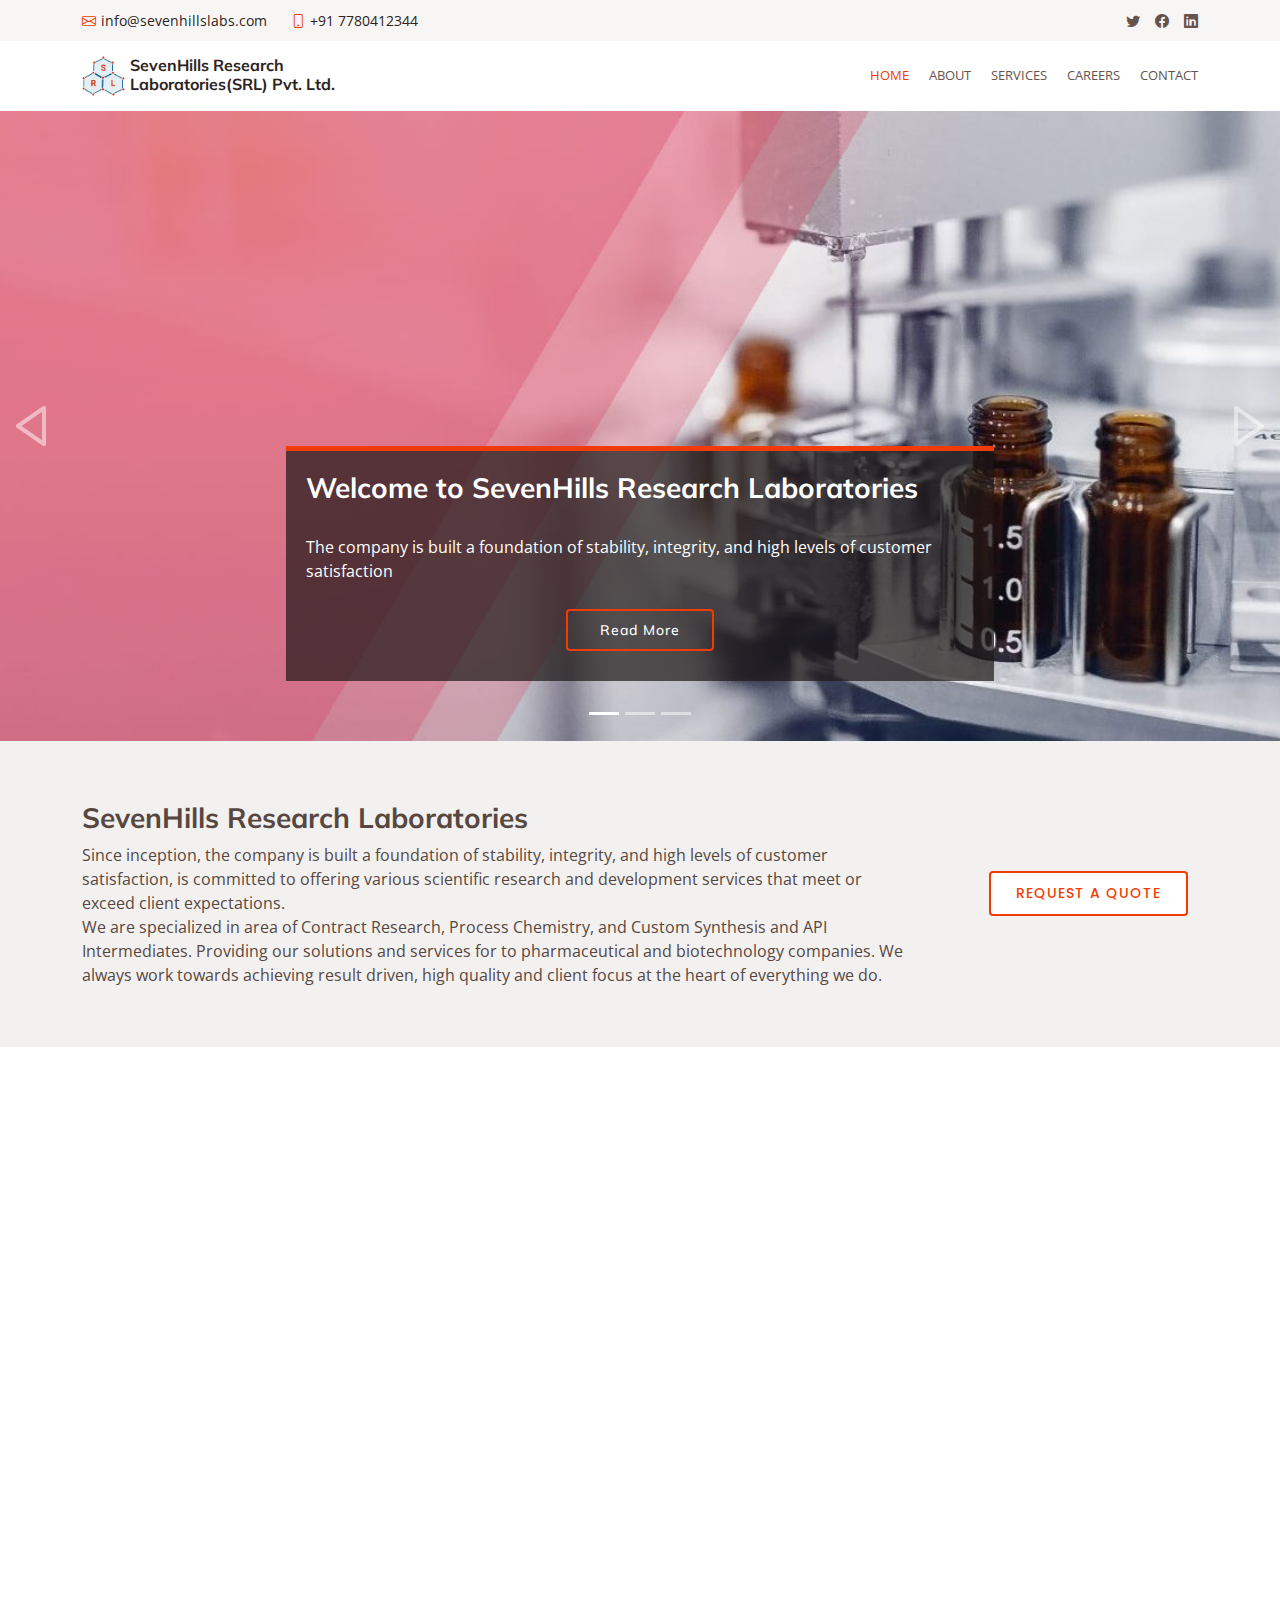
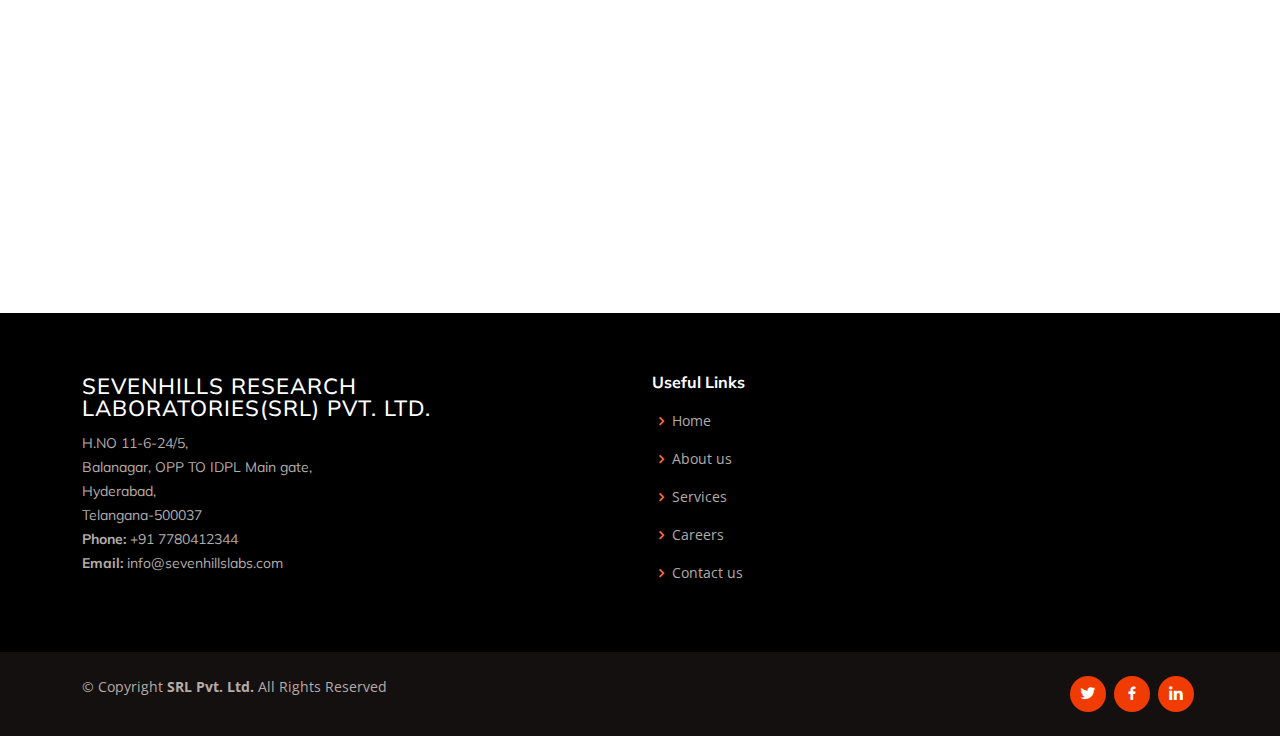
<file: index.html>
<!DOCTYPE html>
<html lang="en">

<head>
  <meta charset="utf-8">
  <meta content="width=device-width, initial-scale=1.0" name="viewport">

  <title>SevenHills Research Laboratories</title>
  <meta content="" name="description">
  <meta content="" name="keywords">

  <!-- Favicons -->
  <link href="assets/img/favicon.png" rel="icon">
  <link href="assets/img/apple-touch-icon.png" rel="apple-touch-icon">

  <!-- Google Fonts -->
  <link href="https://fonts.googleapis.com/css?family=Open+Sans:300,300i,400,400i,600,600i,700,700i|Muli:300,300i,400,400i,500,500i,600,600i,700,700i|Poppins:300,300i,400,400i,500,500i,600,600i,700,700i"
    rel="stylesheet">

  <!-- Vendor CSS Files -->
  <link href="assets/vendor/animate.css/animate.min.css" rel="stylesheet">
  <link href="assets/vendor/aos/aos.css" rel="stylesheet">
  <link href="assets/vendor/bootstrap/css/bootstrap.min.css" rel="stylesheet">
  <link href="assets/vendor/bootstrap-icons/bootstrap-icons.css" rel="stylesheet">
  <link href="assets/vendor/boxicons/css/boxicons.min.css" rel="stylesheet">
  <link href="assets/vendor/glightbox/css/glightbox.min.css" rel="stylesheet">
  <link href="assets/vendor/swiper/swiper-bundle.min.css" rel="stylesheet">

  <!-- Template Main CSS File -->
  <link href="assets/css/style.css" rel="stylesheet">

  <!-- =======================================================
  * Template Name: SRL - v4.10.0
  * Template URL: https://bootstrapmade.com/flattern-multipurpose-bootstrap-template/
  * Author: BootstrapMade.com
  * License: https://bootstrapmade.com/license/
  ======================================================== -->
</head>

<body>

  <!-- ======= Top Bar ======= -->
  <section id="topbar" class="d-flex align-items-center">
    <div class="container d-flex justify-content-center justify-content-md-between">
      <div class="contact-info d-flex align-items-center">
        <i class="bi bi-envelope d-flex align-items-center">
          <a href="mailto:info@sevenhillslabs.com">info@sevenhillslabs.com</a>
        </i>
        <i class="bi bi-phone d-flex align-items-center ms-4">
          <span>+91 7780412344</span>
        </i>
      </div>
      <div class="social-links d-none d-md-flex align-items-center">
        <a href="#" class="twitter">
          <i class="bi bi-twitter"></i>
        </a>
        <a href="#" class="facebook">
          <i class="bi bi-facebook"></i>
        </a>
        <a href="#" class="linkedin">
          <i class="bi bi-linkedin"></i>
          </i>
        </a>
      </div>
    </div>
  </section>

  <!-- ======= Header ======= -->
  <header id="header" class="d-flex align-items-center">
    <div class="container d-flex justify-content-between">

      <div class="logo">
        <!-- <h1 class="text-light">
          <a href="index.html">SevenHills
          </a>
        </h1> -->
        <!-- Uncomment below if you prefer to use an image logo -->
        <h5>
          <a href="index.html">
            <img src="assets/img/srl.png" alt="" class="img-fluid" /> SevenHills Research Laboratories(SRL) Pvt. Ltd.
          </a>
        </h5>
      </div>

      <nav id="navbar" class="navbar">
        <ul>
          <li>
            <a class="active" href="index.html">Home</a>
          </li>
          <li>
            <a href="about.html">About</a>
          </li>
          <li>
            <a href="services.html">Services</a>
          </li>
          <li>
            <a href="careers.html">Careers</a>
          </li>
          <li>
            <a href="contact.html">Contact</a>
          </li>
        </ul>
        <i class="bi bi-list mobile-nav-toggle"></i>
      </nav>
      <!-- .navbar -->

    </div>
  </header>
  <!-- End Header -->

  <!-- ======= Hero Section ======= -->
  <section id="hero">
    <div id="heroCarousel" data-bs-interval="5000" class="carousel slide carousel-fade" data-bs-ride="carousel">

      <div class="carousel-inner" role="listbox">

        <!-- Slide 1 -->
        <div class="carousel-item active" style="background-image: url(assets/img/slide/slide-1.jpg);">
          <div class="carousel-container">
            <div class="carousel-content animate__animated animate__fadeInUp">
              <h2>Welcome to
                <span>SevenHills Research Laboratories</span>
              </h2>
              <p>The company is built a foundation of stability, integrity, and high levels of customer satisfaction</p>
              <div class="text-center">
                <a href="about.html" class="btn-get-started">Read More</a>
              </div>
            </div>
          </div>
        </div>

        <!-- Slide 2 -->
        <div class="carousel-item" style="background-image: url(assets/img/slide/slide-2.jpg);">
          <div class="carousel-container">
            <div class="carousel-content animate__animated animate__fadeInUp">
              <h2>Our specialization</h2>
              <p>We are specialized in area of Contract Research, Process Chemistry, Custom Synthesis</p>
              <div class="text-center">
                <a href="services.html" class="btn-get-started">Read More</a>
              </div>
            </div>
          </div>
        </div>

        <!-- Slide 3 -->
        <div class="carousel-item" style="background-image: url(assets/img/slide/slide-3.jpg);">
          <div class="carousel-container">
            <div class="carousel-content animate__animated animate__fadeInUp">
              <h2>A Global Leader</h2>
              <p>We are global leaders in Specialty Chemicals</p>
              <div class="text-center">
                <a href="contact.html" class="btn-get-started">Read More</a>
              </div>
            </div>
          </div>
        </div>

      </div>

      <a class="carousel-control-prev" href="#heroCarousel" role="button" data-bs-slide="prev">
        <span class="carousel-control-prev-icon bx bx-left-arrow" aria-hidden="true"></span>
      </a>

      <a class="carousel-control-next" href="#heroCarousel" role="button" data-bs-slide="next">
        <span class="carousel-control-next-icon bx bx-right-arrow" aria-hidden="true"></span>
      </a>

      <ol class="carousel-indicators" id="hero-carousel-indicators"></ol>

    </div>
  </section>
  <!-- End Hero -->

  <main id="main">

    <!-- ======= Cta Section ======= -->
    <section id="cta" class="cta">
      <div class="container">

        <div class="row">
          <div class="col-lg-9 text-lg-left">
            <h3>SevenHills Research Laboratories</h3>
            <p>Since inception, the company is built a foundation of stability, integrity, and high levels of customer satisfaction,
              is committed to offering various scientific research and development services that meet or exceed client expectations.</p>
            <p>We are specialized in area of Contract Research, Process Chemistry, and Custom Synthesis and API Intermediates.
              Providing our solutions and services for to pharmaceutical and biotechnology companies. We always work towards
              achieving result driven, high quality and client focus at the heart of everything we do.</p>
          </div>
          <div class="col-lg-3 cta-btn-container text-center">
            <a class="cta-btn align-middle" href="contact.html">Request a quote</a>
          </div>
        </div>

      </div>
    </section>
    <!-- End Cta Section -->

    <!-- ======= Portfolio Section ======= -->
    <section id="portfolio" class="portfolio">
      <div class="container">
        <div class="section-title" data-aos="fade-up">
          <h2>Our
            <strong>Services</strong>
          </h2>
        </div>
        <div class="row portfolio-container" data-aos="fade-up">

          <div class="col-lg-4 col-md-6 portfolio-item filter-app">
            <img src="./assets/img/services/service-img-1.jpg" class="img-fluid" style="width: 100%;" alt="">
            <div class="portfolio-info">
              <h4>Process Chemistry
              </h4>
              <p>Process Chemistry is one of our core competencies.
              </p>
              <a href="services.html#process-chemistry" class="details-link" title="More Details">
                <i class="bx bx-link"></i>
              </a>
            </div>
          </div>

          <div class="col-lg-4 col-md-6 portfolio-item filter-web">
            <img src="./assets/img/services/service-img-2.jpg" class="img-fluid" style="width: 100%;" alt="">
            <div class="portfolio-info">
              <h4>Custom Synthesis
              </h4>
              <p>We are specialized in Custom Synthesis for Small-Scale To Bulk Quantities
              </p>
              <a href="services.html#synthesis" class="details-link" title="More Details">
                <i class="bx bx-link"></i>
              </a>
            </div>
          </div>
          <div class="col-lg-4 col-md-6 portfolio-item filter-web">
            <img src="./assets/img/services/service-img-3.jpg" class="img-fluid" style="width: 100%;" alt="">
            <div class="portfolio-info">
              <h4>Contract Research Programme
              </h4>
              <p>We are trusted R&D manufacturing partner that converts your thoughts in to solutions
              </p>
              <a href="services.html#research" class="details-link" title="More Details">
                <i class="bx bx-link"></i>
              </a>
            </div>
          </div>

        </div>

      </div>
    </section>
    <!-- End Portfolio Section -->

    <!-- ======= Services Section ======= -->
    <section id="services" class="services">
      <div class="container">

        <div class="row">
          <div class="col-lg-4 col-md-6">
            <div class="icon-box" data-aos="fade-up">
              <div class="icon">
                <i class="bi">
                  <img src="./assets/img/1.png" style="width: 80%;"></img>
                </i>
              </div>
              <h4 class="title">
                <a href="">Customised Chemistry</a>
              </h4>
              <p class="description">Expertise, flexibility, and resources to provide a full range of Advanced Pharma Intermediate custom development
                services.
              </p>
            </div>
          </div>
          <div class="col-lg-4 col-md-6">
            <div class="icon-box" data-aos="fade-up" data-aos-delay="100">
              <div class="icon">
                <i class="bi">
                  <img src="./assets/img/2.png" style="width: 80%;"></img>
                </i>
              </div>
              <h4 class="title">
                <a href="">Assets & Infrastructure</a>
              </h4>
              <p class="description">Explore how SRL's assets & infrastructure is helping us to deliver customized solutions for pharmaceuticals
                and Chemical industries.
              </p>
            </div>
          </div>
          <div class="col-lg-4 col-md-6">
            <div class="icon-box" data-aos="fade-up" data-aos-delay="200">
              <div class="icon">
                <i class="bi">
                  <img src="./assets/img/3.png" style="width: 80%;"></img>
                </i>
              </div>
              <h4 class="title">
                <a href="">Solutions by Market
                </a>
              </h4>
              <p class="description">We are delivering our products and chemical solutions to wide range of markets from life sciences to polymers
                and agro industries.
              </p>
            </div>
          </div>
        </div>

      </div>
    </section>
    <!-- End Services Section -->

  </main>
  <!-- End #main -->

  <!-- ======= Footer ======= -->
  <footer id="footer">

    <div class="footer-top">
      <div class="container">
        <div class="row">

          <div class="col-lg-6 col-md-6 footer-contact">
            <h3>SevenHills Research Laboratories(SRL) Pvt. Ltd.</h3>
            <p>
              H.NO 11-6-24/5,
              <br> Balanagar, OPP TO IDPL Main gate,
              <br>Hyderabad,
              <br>Telangana-500037
              <br>
              <strong>Phone:</strong> +91 7780412344
              <br>
              <strong>Email:</strong> info@sevenhillslabs.com
              <br>
            </p>
          </div>

          <div class="col-lg-6 col-md-6 footer-links">
            <h4>Useful Links</h4>
            <ul>
              <li>
                <i class="bx bx-chevron-right"></i>
                <a href="index.html">Home</a>
              </li>
              <li>
                <i class="bx bx-chevron-right"></i>
                <a href="about.html">About us</a>
              </li>
              <li>
                <i class="bx bx-chevron-right"></i>
                <a href="services.html">Services</a>
              </li>
              <li>
                <i class="bx bx-chevron-right"></i>
                <a href="careers.html">Careers</a>
              </li>
              <li>
                <i class="bx bx-chevron-right"></i>
                <a href="contact.html">Contact us</a>
              </li>
            </ul>
          </div>

        </div>
      </div>
    </div>

    <div class="container d-md-flex py-4">

      <div class="me-md-auto text-center text-md-start">
        <div class="copyright">
          &copy; Copyright
          <strong>
            <span>SRL Pvt. Ltd. </span>
          </strong>All Rights Reserved
        </div>
        <div class="credits">
          <!-- All the links in the footer should remain intact. -->
          <!-- You can delete the links only if you purchased the pro version. -->
          <!-- Licensing information: https://bootstrapmade.com/license/ -->
          <!-- Purchase the pro version with working PHP/AJAX contact form: https://bootstrapmade.com/flattern-multipurpose-bootstrap-template/ -->
          Theme by
          <a href="https://bootstrapmade.com/">BootstrapMade</a>
        </div>
      </div>
      <div class="social-links text-center text-md-right pt-3 pt-md-0">
        <a href="#" class="twitter">
          <i class="bx bxl-twitter"></i>
        </a>
        <a href="#" class="facebook">
          <i class="bx bxl-facebook"></i>
        </a>
        <a href="#" class="linkedin">
          <i class="bx bxl-linkedin"></i>
        </a>
      </div>
    </div>
  </footer>
  <!-- End Footer -->

  <a href="#" class="back-to-top d-flex align-items-center justify-content-center">
    <i class="bi bi-arrow-up-short"></i>
  </a>

  <!-- Vendor JS Files -->
  <script src="assets/vendor/aos/aos.js"></script>
  <script src="assets/vendor/bootstrap/js/bootstrap.bundle.min.js"></script>
  <script src="assets/vendor/glightbox/js/glightbox.min.js"></script>
  <script src="assets/vendor/isotope-layout/isotope.pkgd.min.js"></script>
  <script src="assets/vendor/swiper/swiper-bundle.min.js"></script>
  <script src="assets/vendor/waypoints/noframework.waypoints.js"></script>
  <script src="assets/vendor/php-email-form/validate.js"></script>

  <!-- Template Main JS File -->
  <script src="assets/js/main.js"></script>

</body>

</html>
</file>
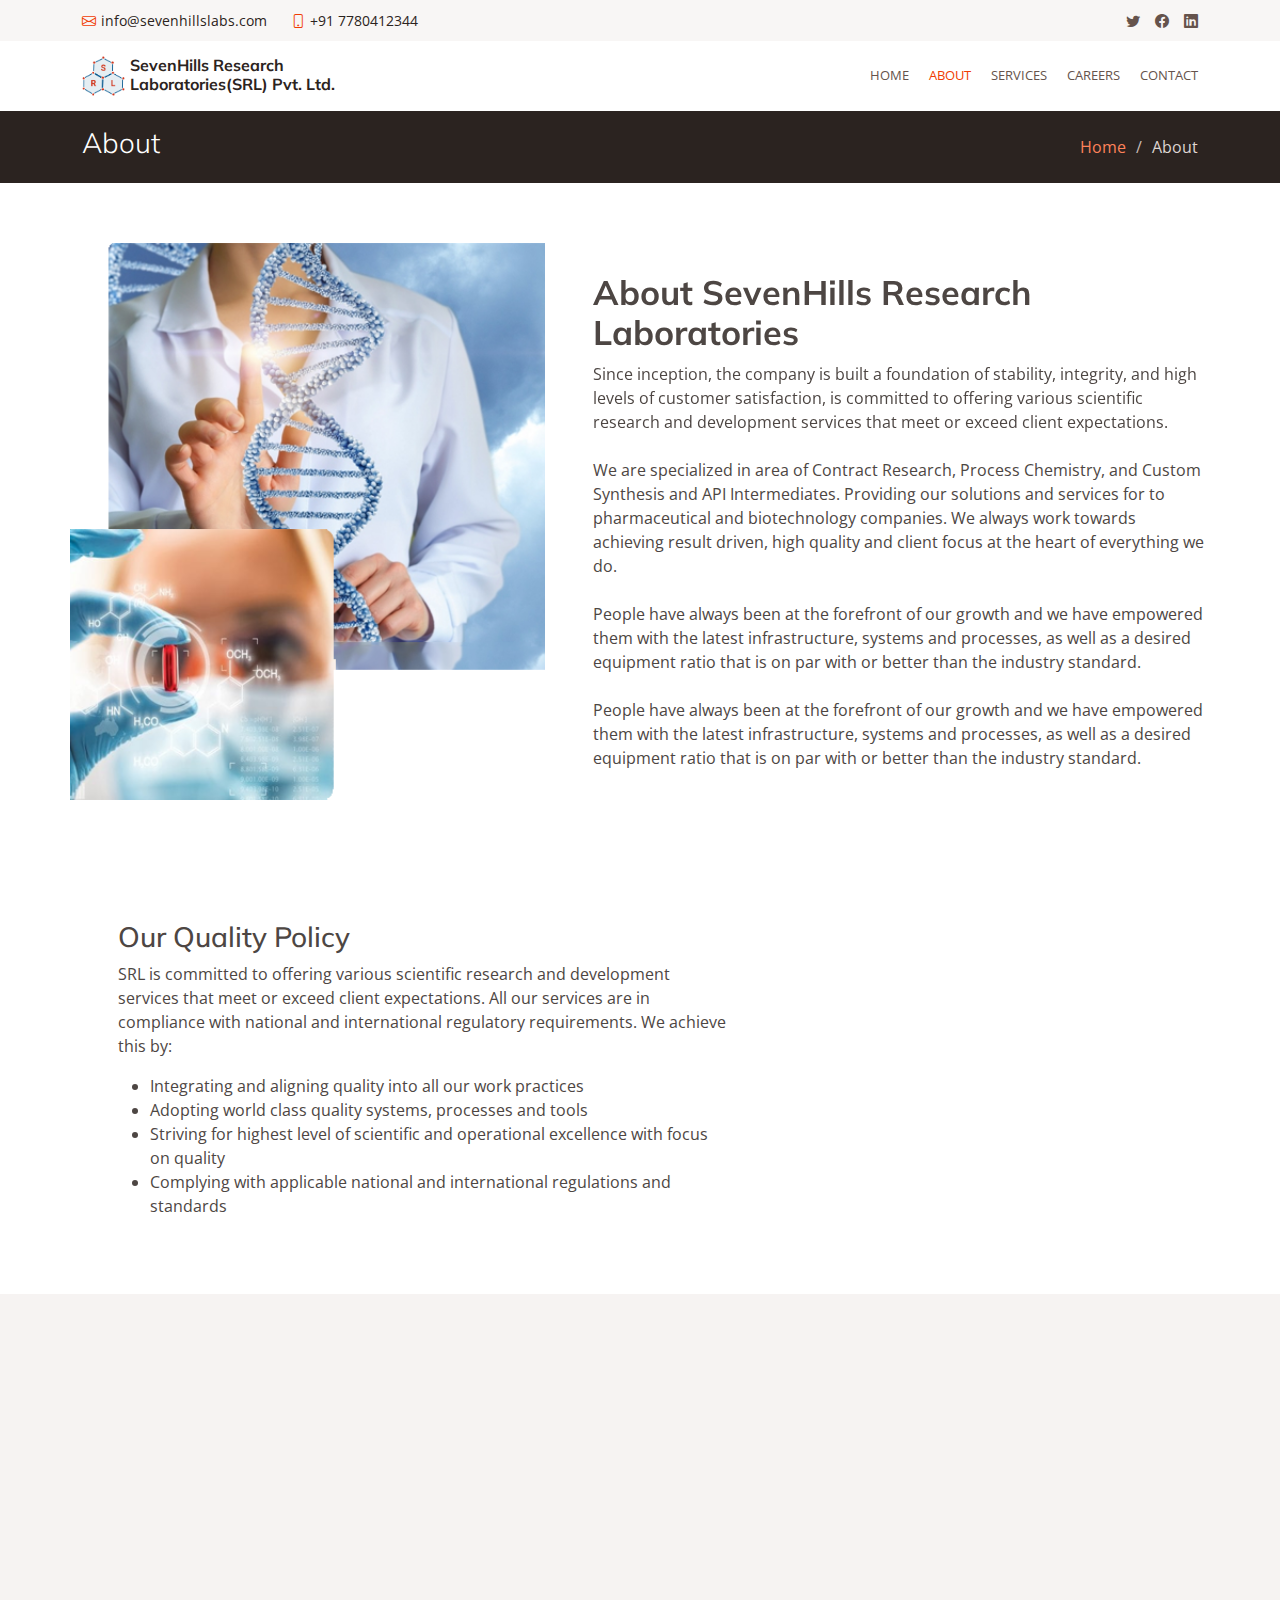
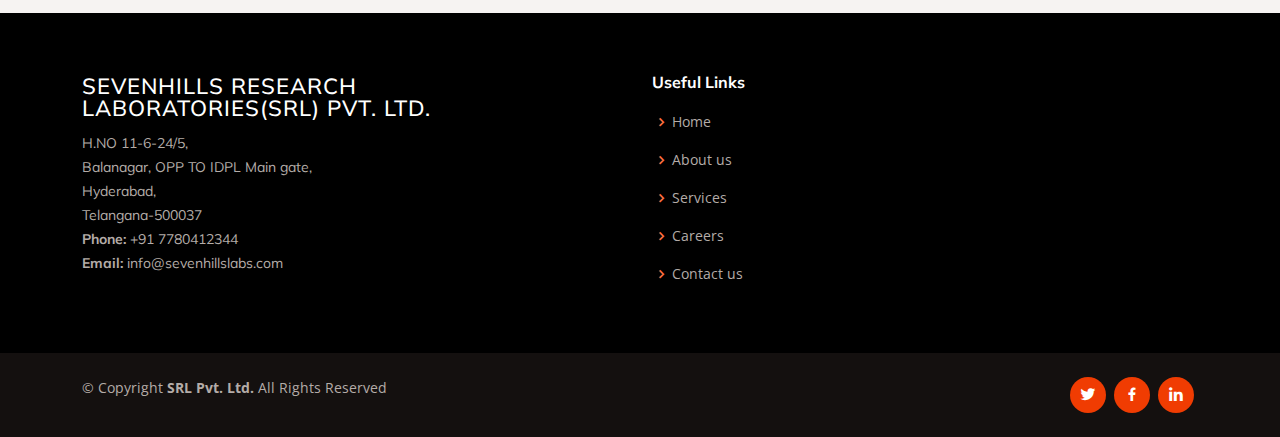
<file: about.html>
<!DOCTYPE html>
<html lang="en">

<head>
  <meta charset="utf-8">
  <meta content="width=device-width, initial-scale=1.0" name="viewport">

  <title>About - SRL Pvt. Ltd.</title>
  <meta content="" name="description">
  <meta content="" name="keywords">

  <!-- Favicons -->
  <link href="assets/img/favicon.png" rel="icon">
  <link href="assets/img/apple-touch-icon.png" rel="apple-touch-icon">

  <!-- Google Fonts -->
  <link href="https://fonts.googleapis.com/css?family=Open+Sans:300,300i,400,400i,600,600i,700,700i|Muli:300,300i,400,400i,500,500i,600,600i,700,700i|Poppins:300,300i,400,400i,500,500i,600,600i,700,700i"
    rel="stylesheet">

  <!-- Vendor CSS Files -->
  <link href="assets/vendor/animate.css/animate.min.css" rel="stylesheet">
  <link href="assets/vendor/aos/aos.css" rel="stylesheet">
  <link href="assets/vendor/bootstrap/css/bootstrap.min.css" rel="stylesheet">
  <link href="assets/vendor/bootstrap-icons/bootstrap-icons.css" rel="stylesheet">
  <link href="assets/vendor/boxicons/css/boxicons.min.css" rel="stylesheet">
  <link href="assets/vendor/glightbox/css/glightbox.min.css" rel="stylesheet">
  <link href="assets/vendor/swiper/swiper-bundle.min.css" rel="stylesheet">

  <!-- Template Main CSS File -->
  <link href="assets/css/style.css" rel="stylesheet">

  <!-- =======================================================
  * Template Name: SRL - v4.10.0
  * Template URL: https://bootstrapmade.com/flattern-multipurpose-bootstrap-template/
  * Author: BootstrapMade.com
  * License: https://bootstrapmade.com/license/
  ======================================================== -->
</head>

<body>

  <!-- ======= Top Bar ======= -->
  <section id="topbar" class="d-flex align-items-center">
    <div class="container d-flex justify-content-center justify-content-md-between">
      <div class="contact-info d-flex align-items-center">
        <i class="bi bi-envelope d-flex align-items-center">
          <a href="mailto:info@sevenhillslabs.com">info@sevenhillslabs.com</a>
        </i>
        <i class="bi bi-phone d-flex align-items-center ms-4">
          <span>+91 7780412344</span>
        </i>
      </div>
      <div class="social-links d-none d-md-flex align-items-center">
        <a href="#" class="twitter">
          <i class="bi bi-twitter"></i>
        </a>
        <a href="#" class="facebook">
          <i class="bi bi-facebook"></i>
        </a>
        <a href="#" class="linkedin">
          <i class="bi bi-linkedin"></i>
          </i>
        </a>
      </div>
    </div>
  </section>

  <!-- ======= Header ======= -->
  <header id="header" class="d-flex align-items-center">
    <div class="container d-flex justify-content-between">

      <div class="logo">
        <!-- <h1 class="text-light">
              <a href="index.html">SevenHills
              </a>
            </h1> -->
        <!-- Uncomment below if you prefer to use an image logo -->
        <h5>
          <a href="index.html">
            <img src="assets/img/srl.png" alt="" class="img-fluid" /> SevenHills Research Laboratories(SRL) Pvt. Ltd.
          </a>
        </h5>
      </div>

      <nav id="navbar" class="navbar">
        <ul>
          <li>
            <a href="index.html">Home</a>
          </li>
          <li>
            <a class="active" href="about.html">About</a>
          </li>
          <li>
            <a href="services.html">Services</a>
          </li>
          <li>
            <a href="careers.html">Careers</a>
          </li>
          <li>
            <a href="contact.html">Contact</a>
          </li>
        </ul>
        <i class="bi bi-list mobile-nav-toggle"></i>
      </nav>
      <!-- .navbar -->

    </div>
  </header>
  <!-- End Header -->

  <main id="main">

    <!-- ======= Breadcrumbs ======= -->
    <section id="breadcrumbs" class="breadcrumbs">
      <div class="container">

        <div class="d-flex justify-content-between align-items-center">
          <h2>About</h2>
          <ol>
            <li>
              <a href="index.html">Home</a>
            </li>
            <li>About</li>
          </ol>
        </div>

      </div>
    </section>
    <!-- End Breadcrumbs -->

    <!-- ======= About Us Section ======= -->
    <section id="about-us" class="about-us">
      <div class="container">

        <div class="row no-gutters">
          <div class="image col-xl-5 d-flex align-items-stretch justify-content-center justify-content-lg-start" data-aos="fade-right"></div>
          <div class="col-xl-7 ps-0 ps-lg-5 pe-lg-1 d-flex align-items-stretch">
            <div class="content d-flex flex-column justify-content-center">
              <h3 data-aos="fade-up">About SevenHills Research Laboratories</h3>
              <p data-aos="fade-up">
                Since inception, the company is built a foundation of stability, integrity, and high levels of customer satisfaction, is
                committed to offering various scientific research and development services that meet or exceed client expectations.
              </p>
              <br>
              <p>We are specialized in area of Contract Research, Process Chemistry, and Custom Synthesis and API Intermediates.
                Providing our solutions and services for to pharmaceutical and biotechnology companies. We always work towards
                achieving result driven, high quality and client focus at the heart of everything we do.
              </p>
              <br>
              <p>People have always been at the forefront of our growth and we have empowered them with the latest infrastructure,
                systems and processes, as well as a desired equipment ratio that is on par with or better than the industry
                standard.
              </p>
              <br>
              <p>People have always been at the forefront of our growth and we have empowered them with the latest infrastructure,
                systems and processes, as well as a desired equipment ratio that is on par with or better than the industry
                standard.
              </p>
            </div>
            <!-- End .content-->
          </div>
        </div>

      </div>
    </section>
    <!-- End About Us Section -->
    <!-- ======= Our Skills Section ======= -->
    <section id="skills" class="quality">
      <div class="container">
        <div class="row no-gutters">
          <div class="col-xl-7 ps-0 ps-lg-5 pe-lg-1 d-flex align-items-stretch">
            <div class="content d-flex flex-column justify-content-center">
              <h3>Our Quality Policy
              </h3>
              <p>SRL is committed to offering various scientific research and development services that meet or exceed client
                expectations. All our services are in compliance with national and international regulatory requirements.
                We achieve this by:
              </p>
              <ul>
                <li>
                  Integrating and aligning quality into all our work practices
                </li>
                <li>Adopting world class quality systems, processes and tools
                </li>
                <li>
                  Striving for highest level of scientific and operational excellence with focus on quality
                </li>
                <li>
                  Complying with applicable national and international regulations and standards
                </li>
              </ul>
            </div>
          </div>
          <div class="image col-xl-5 d-flex align-items-stretch justify-content-center justify-content-lg-start" data-aos="fade-right"></div>
        </div>

      </div>
    </section>
    <!-- End Our Skills Section -->
    <!-- ======= Our Team Section ======= -->
    <section id="team" class="team section-bg">
      <div class="container">

        <div class="section-title" data-aos="fade-up">
          <h2>Our
            <strong>Team</strong>
          </h2>
          <p></p>
        </div>

        <div class="row">

          <div class="col-lg-4 col-md-4 d-flex align-items-stretch">
            <div class="member konda" data-aos="fade-up">
              <div class="member-img">
                <img src="assets/img/team/konda.jpg" class="img-fluid" alt="">
                <div class="social">
                  <a href="">
                    <i class="bi bi-twitter"></i>
                  </a>
                  <a href="">
                    <i class="bi bi-facebook"></i>
                  </a>
                  <a href="">
                    <i class="bi bi-instagram"></i>
                  </a>
                  <a href="">
                    <i class="bi bi-linkedin"></i>
                  </a>
                </div>
              </div>
              <div class="member-info">
                <h4>Yedukondalu.K</h4>
                <span>Managing Director</span>
              </div>
            </div>
          </div>

          <div class="col-lg-4 col-md-4 d-flex align-items-stretch">
            <div class="member" data-aos="fade-up" data-aos-delay="100">
              <div class="member-img">
                <img src="assets/img/team/team-3.jpg" class="img-fluid" alt="">
                <div class="social">
                  <a href="">
                    <i class="bi bi-twitter"></i>
                  </a>
                  <a href="">
                    <i class="bi bi-facebook"></i>
                  </a>
                  <a href="">
                    <i class="bi bi-instagram"></i>
                  </a>
                  <a href="">
                    <i class="bi bi-linkedin"></i>
                  </a>
                </div>
              </div>
              <div class="member-info">
                <h4>Deepthi Puppala</h4>
                <span>Executive Director</span>
              </div>
            </div>
          </div>

          <div class="col-lg-4 col-md-4 d-flex align-items-stretch">
            <div class="member" data-aos="fade-up" data-aos-delay="200">
              <div class="member-img">
                <img src="assets/img/team/team-3.jpg" class="img-fluid" alt="">
                <div class="social">
                  <a href="">
                    <i class="bi bi-twitter"></i>
                  </a>
                  <a href="">
                    <i class="bi bi-facebook"></i>
                  </a>
                  <a href="">
                    <i class="bi bi-instagram"></i>
                  </a>
                  <a href="">
                    <i class="bi bi-linkedin"></i>
                  </a>
                </div>
              </div>
              <div class="member-info">
                <h4>Dr.Kiran.Y.B</h4>
                <span>Technical Adviser</span>
              </div>
            </div>
          </div>

        </div>

      </div>
    </section>
    <!-- End Our Team Section -->



  </main>
  <!-- End #main -->

  <!-- ======= Footer ======= -->
  <footer id="footer">

    <div class="footer-top">
      <div class="container">
        <div class="row">

          <div class="col-lg-6 col-md-6 footer-contact">
            <h3>SevenHills Research Laboratories(SRL) Pvt. Ltd.</h3>
            <p>
              H.NO 11-6-24/5,
              <br> Balanagar, OPP TO IDPL Main gate,
              <br>Hyderabad,
              <br>Telangana-500037
              <br>
              <strong>Phone:</strong> +91 7780412344
              <br>
              <strong>Email:</strong> info@sevenhillslabs.com
              <br>
            </p>
          </div>

          <div class="col-lg-6 col-md-6 footer-links">
            <h4>Useful Links</h4>
            <ul>
              <li>
                <i class="bx bx-chevron-right"></i>
                <a href="index.html">Home</a>
              </li>
              <li>
                <i class="bx bx-chevron-right"></i>
                <a href="about.html">About us</a>
              </li>
              <li>
                <i class="bx bx-chevron-right"></i>
                <a href="services.html">Services</a>
              </li>
              <li>
                <i class="bx bx-chevron-right"></i>
                <a href="careers.html">Careers</a>
              </li>
              <li>
                <i class="bx bx-chevron-right"></i>
                <a href="contact.html">Contact us</a>
              </li>
            </ul>
          </div>

        </div>
      </div>
    </div>

    <div class="container d-md-flex py-4">

      <div class="me-md-auto text-center text-md-start">
        <div class="copyright">
          &copy; Copyright
          <strong>
            <span>SRL Pvt. Ltd. </span>
          </strong>All Rights Reserved
        </div>
        <div class="credits">
          <!-- All the links in the footer should remain intact. -->
          <!-- You can delete the links only if you purchased the pro version. -->
          <!-- Licensing information: https://bootstrapmade.com/license/ -->
          <!-- Purchase the pro version with working PHP/AJAX contact form: https://bootstrapmade.com/flattern-multipurpose-bootstrap-template/ -->
          Theme by
          <a href="https://bootstrapmade.com/">BootstrapMade</a>
        </div>
      </div>
      <div class="social-links text-center text-md-right pt-3 pt-md-0">
        <a href="#" class="twitter">
          <i class="bx bxl-twitter"></i>
        </a>
        <a href="#" class="facebook">
          <i class="bx bxl-facebook"></i>
        </a>
        <a href="#" class="linkedin">
          <i class="bx bxl-linkedin"></i>
        </a>
      </div>
    </div>
  </footer>
  <!-- End Footer -->

  <a href="#" class="back-to-top d-flex align-items-center justify-content-center">
    <i class="bi bi-arrow-up-short"></i>
  </a>

  <!-- Vendor JS Files -->
  <script src="assets/vendor/aos/aos.js"></script>
  <script src="assets/vendor/bootstrap/js/bootstrap.bundle.min.js"></script>
  <script src="assets/vendor/glightbox/js/glightbox.min.js"></script>
  <script src="assets/vendor/isotope-layout/isotope.pkgd.min.js"></script>
  <script src="assets/vendor/swiper/swiper-bundle.min.js"></script>
  <script src="assets/vendor/waypoints/noframework.waypoints.js"></script>
  <script src="assets/vendor/php-email-form/validate.js"></script>

  <!-- Template Main JS File -->
  <script src="assets/js/main.js"></script>

</body>

</html>
</file>
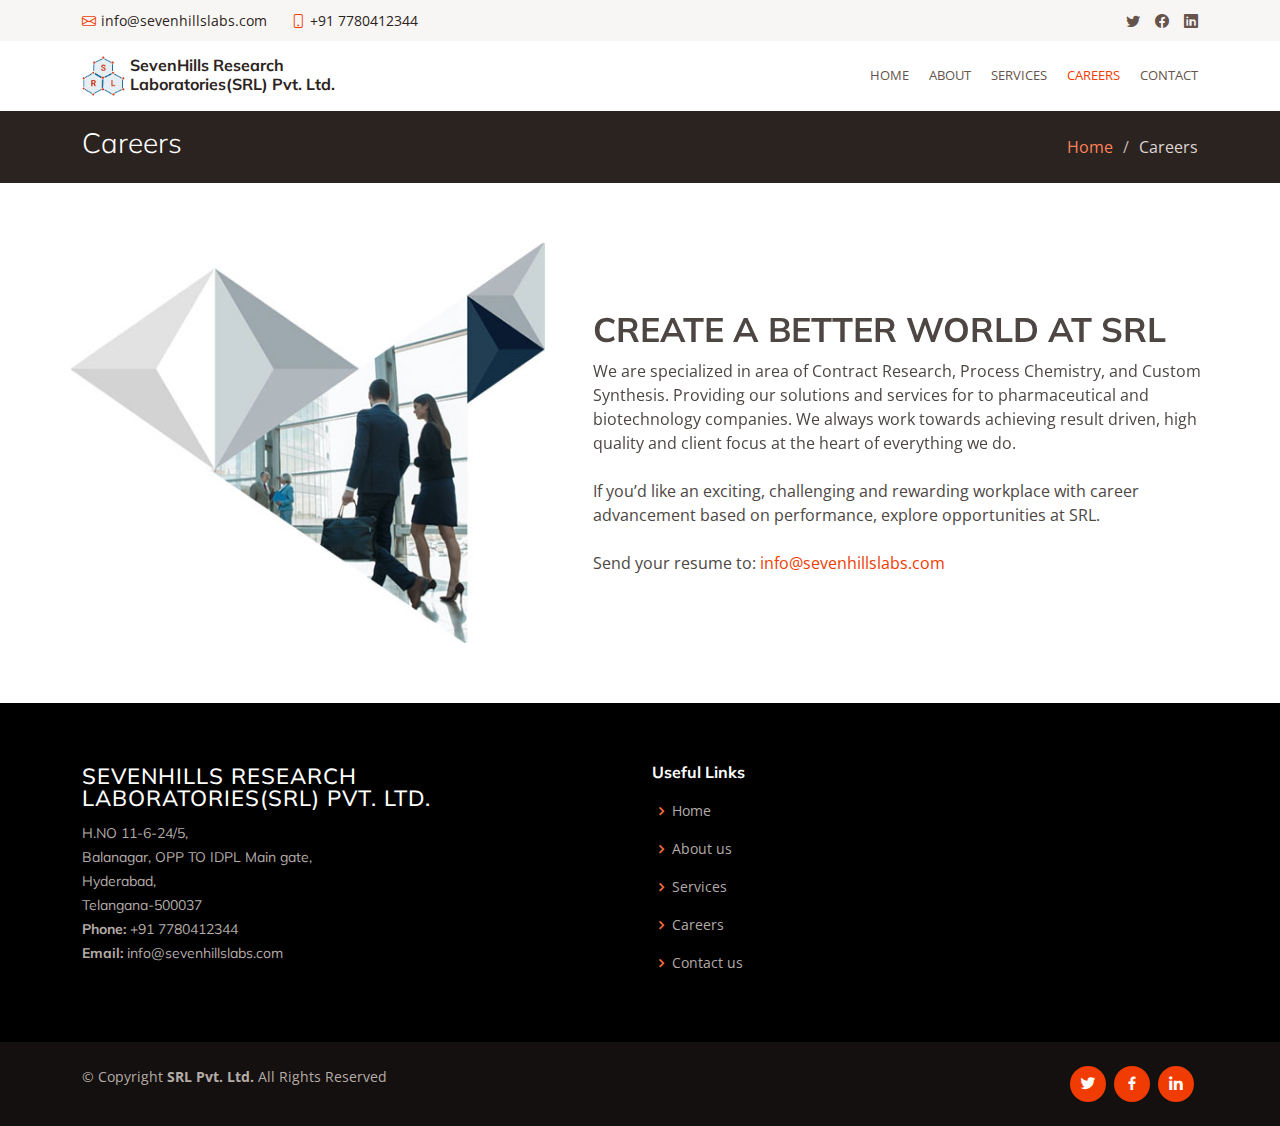
<file: careers.html>
<!DOCTYPE html>
<html lang="en">

<head>
    <meta charset="utf-8">
    <meta content="width=device-width, initial-scale=1.0" name="viewport">

    <title>Careers - SRL Pvt. Ltd.</title>
    <meta content="" name="description">
    <meta content="" name="keywords">

    <!-- Favicons -->
    <link href="assets/img/favicon.png" rel="icon">
    <link href="assets/img/apple-touch-icon.png" rel="apple-touch-icon">

    <!-- Google Fonts -->
    <link href="https://fonts.googleapis.com/css?family=Open+Sans:300,300i,400,400i,600,600i,700,700i|Muli:300,300i,400,400i,500,500i,600,600i,700,700i|Poppins:300,300i,400,400i,500,500i,600,600i,700,700i"
        rel="stylesheet">

    <!-- Vendor CSS Files -->
    <link href="assets/vendor/animate.css/animate.min.css" rel="stylesheet">
    <link href="assets/vendor/aos/aos.css" rel="stylesheet">
    <link href="assets/vendor/bootstrap/css/bootstrap.min.css" rel="stylesheet">
    <link href="assets/vendor/bootstrap-icons/bootstrap-icons.css" rel="stylesheet">
    <link href="assets/vendor/boxicons/css/boxicons.min.css" rel="stylesheet">
    <link href="assets/vendor/glightbox/css/glightbox.min.css" rel="stylesheet">
    <link href="assets/vendor/swiper/swiper-bundle.min.css" rel="stylesheet">

    <!-- Template Main CSS File -->
    <link href="assets/css/style.css" rel="stylesheet">

    <!-- =======================================================
  * Template Name: SRL - v4.10.0
  * Template URL: https://bootstrapmade.com/flattern-multipurpose-bootstrap-template/
  * Author: BootstrapMade.com
  * License: https://bootstrapmade.com/license/
  ======================================================== -->
</head>

<body>

    <!-- ======= Top Bar ======= -->
    <section id="topbar" class="d-flex align-items-center">
        <div class="container d-flex justify-content-center justify-content-md-between">
            <div class="contact-info d-flex align-items-center">
                <i class="bi bi-envelope d-flex align-items-center">
                    <a href="mailto:info@sevenhillslabs.com">info@sevenhillslabs.com</a>
                </i>
                <i class="bi bi-phone d-flex align-items-center ms-4">
                    <span>+91 7780412344</span>
                </i>
            </div>
            <div class="social-links d-none d-md-flex align-items-center">
                <a href="#" class="twitter">
                    <i class="bi bi-twitter"></i>
                </a>
                <a href="#" class="facebook">
                    <i class="bi bi-facebook"></i>
                </a>
                <a href="#" class="linkedin">
                    <i class="bi bi-linkedin"></i>
                    </i>
                </a>
            </div>
        </div>
    </section>

    <!-- ======= Header ======= -->
    <header id="header" class="d-flex align-items-center">
        <div class="container d-flex justify-content-between">

            <div class="logo">
                <!-- <h1 class="text-light">
                          <a href="index.html">SevenHills
                          </a>
                        </h1> -->
                <!-- Uncomment below if you prefer to use an image logo -->
                <h5>
                    <a href="index.html">
                        <img src="assets/img/srl.png" alt="" class="img-fluid" /> SevenHills Research Laboratories(SRL) Pvt. Ltd.
                    </a>
                </h5>
            </div>

            <nav id="navbar" class="navbar">
                <ul>
                    <li>
                        <a href="index.html">Home</a>
                    </li>
                    <li>
                        <a href="about.html">About</a>
                    </li>
                    <li>
                        <a href="services.html">Services</a>
                    </li>
                    <li>
                        <a class="active" href="careers.html">Careers</a>
                    </li>
                    <li>
                        <a href="contact.html">Contact</a>
                    </li>
                </ul>
                <i class="bi bi-list mobile-nav-toggle"></i>
            </nav>
            <!-- .navbar -->

        </div>
    </header>
    <!-- End Header -->

    <main id="main">

        <!-- ======= Breadcrumbs ======= -->
        <section id="breadcrumbs" class="breadcrumbs">
            <div class="container">

                <div class="d-flex justify-content-between align-items-center">
                    <h2>Careers</h2>
                    <ol>
                        <li>
                            <a href="index.html">Home</a>
                        </li>
                        <li>Careers</li>
                    </ol>
                </div>

            </div>
        </section>
        <!-- End Breadcrumbs -->

        <!-- ======= About Us Section ======= -->
        <section id="careers" class="about-us careers">
            <div class="container">

                <div class="row no-gutters">
                    <div class="image col-xl-5 d-flex align-items-stretch justify-content-center justify-content-lg-start" data-aos="fade-right"></div>
                    <div class="col-xl-7 ps-0 ps-lg-5 pe-lg-1 d-flex align-items-stretch">
                        <div class="content d-flex flex-column justify-content-center">
                            <h3 data-aos="fade-up">CREATE A BETTER WORLD AT SRL</h3>
                            <p data-aos="fade-up">
                                We are specialized in area of Contract Research, Process Chemistry, and Custom Synthesis. Providing our solutions and services
                                for to pharmaceutical and biotechnology companies. We always work towards achieving result
                                driven, high quality and client focus at the heart of everything we do. </p>
                            <br>
                            <p>If you’d like an exciting, challenging and rewarding workplace with career advancement based
                                on performance, explore opportunities at SRL.
                            </p>
                            <br>
                            <p>Send your resume to:
                                <a href="mailto:info@sevenhillslabs.com">info@sevenhillslabs.com</a>
                            </p>
                        </div>
                        <!-- End .content-->
                    </div>
                </div>

            </div>
        </section>
        <!-- End About Us Section -->

    </main>
    <!-- End #main -->

    <!-- ======= Footer ======= -->
    <footer id="footer">

        <div class="footer-top">
            <div class="container">
                <div class="row">

                    <div class="col-lg-6 col-md-6 footer-contact">
            <h3>SevenHills Research Laboratories(SRL) Pvt. Ltd.</h3>
                        <p>
                            H.NO 11-6-24/5,
                            <br> Balanagar, OPP TO IDPL Main gate,
                            <br>Hyderabad,
                            <br>Telangana-500037
                            <br>
                            <strong>Phone:</strong> +91 7780412344
                            <br>
                            <strong>Email:</strong> info@sevenhillslabs.com
                            <br>
                        </p>
                    </div>

                    <div class="col-lg-6 col-md-6 footer-links">
                        <h4>Useful Links</h4>
                        <ul>
                            <li>
                                <i class="bx bx-chevron-right"></i>
                                <a href="index.html">Home</a>
                            </li>
                            <li>
                                <i class="bx bx-chevron-right"></i>
                                <a href="about.html">About us</a>
                            </li>
                            <li>
                                <i class="bx bx-chevron-right"></i>
                                <a href="services.html">Services</a>
                            </li>
                            <li>
                                <i class="bx bx-chevron-right"></i>
                                <a href="careers.html">Careers</a>
                            </li>
                            <li>
                                <i class="bx bx-chevron-right"></i>
                                <a href="contact.html">Contact us</a>
                            </li>
                        </ul>
                    </div>

                </div>
            </div>
        </div>

        <div class="container d-md-flex py-4">

            <div class="me-md-auto text-center text-md-start">
                <div class="copyright">
                    &copy; Copyright
                    <strong>
                        <span>SRL Pvt. Ltd. </span>
                    </strong>All Rights Reserved
                </div>
                <div class="credits">
                    <!-- All the links in the footer should remain intact. -->
                    <!-- You can delete the links only if you purchased the pro version. -->
                    <!-- Licensing information: https://bootstrapmade.com/license/ -->
                    <!-- Purchase the pro version with working PHP/AJAX contact form: https://bootstrapmade.com/flattern-multipurpose-bootstrap-template/ -->
                    Theme by
                    <a href="https://bootstrapmade.com/">BootstrapMade</a>
                </div>
            </div>
            <div class="social-links text-center text-md-right pt-3 pt-md-0">
                <a href="#" class="twitter">
                    <i class="bx bxl-twitter"></i>
                </a>
                <a href="#" class="facebook">
                    <i class="bx bxl-facebook"></i>
                </a>
                <a href="#" class="linkedin">
                    <i class="bx bxl-linkedin"></i>
                </a>
            </div>
        </div>
    </footer>
    <!-- End Footer -->

    <a href="#" class="back-to-top d-flex align-items-center justify-content-center">
        <i class="bi bi-arrow-up-short"></i>
    </a>

    <!-- Vendor JS Files -->
    <script src="assets/vendor/aos/aos.js"></script>
    <script src="assets/vendor/bootstrap/js/bootstrap.bundle.min.js"></script>
    <script src="assets/vendor/glightbox/js/glightbox.min.js"></script>
    <script src="assets/vendor/isotope-layout/isotope.pkgd.min.js"></script>
    <script src="assets/vendor/swiper/swiper-bundle.min.js"></script>
    <script src="assets/vendor/waypoints/noframework.waypoints.js"></script>
    <script src="assets/vendor/php-email-form/validate.js"></script>

    <!-- Template Main JS File -->
    <script src="assets/js/main.js"></script>

</body>

</html>
</file>
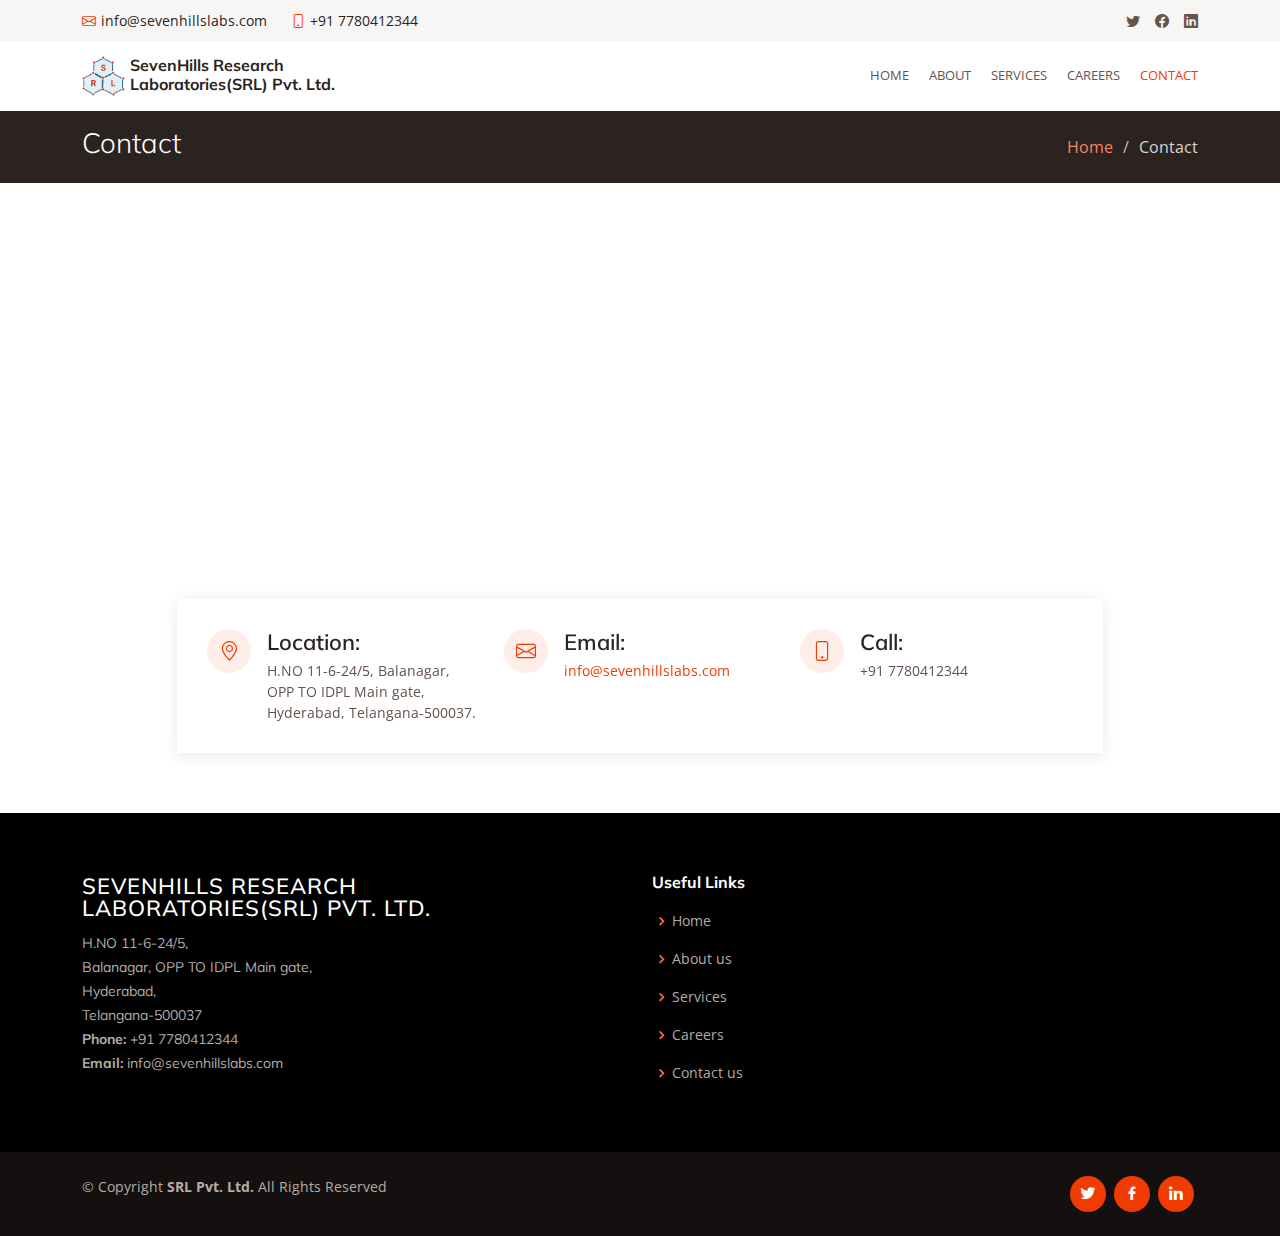
<file: contact.html>
<!DOCTYPE html>
<html lang="en">

<head>
  <meta charset="utf-8">
  <meta content="width=device-width, initial-scale=1.0" name="viewport">

  <title>Contact - SRL Pvt. Ltd.</title>
  <meta content="" name="description">
  <meta content="" name="keywords">

  <!-- Favicons -->
  <link href="assets/img/favicon.png" rel="icon">
  <link href="assets/img/apple-touch-icon.png" rel="apple-touch-icon">

  <!-- Google Fonts -->
  <link href="https://fonts.googleapis.com/css?family=Open+Sans:300,300i,400,400i,600,600i,700,700i|Muli:300,300i,400,400i,500,500i,600,600i,700,700i|Poppins:300,300i,400,400i,500,500i,600,600i,700,700i"
    rel="stylesheet">

  <!-- Vendor CSS Files -->
  <link href="assets/vendor/animate.css/animate.min.css" rel="stylesheet">
  <link href="assets/vendor/aos/aos.css" rel="stylesheet">
  <link href="assets/vendor/bootstrap/css/bootstrap.min.css" rel="stylesheet">
  <link href="assets/vendor/bootstrap-icons/bootstrap-icons.css" rel="stylesheet">
  <link href="assets/vendor/boxicons/css/boxicons.min.css" rel="stylesheet">
  <link href="assets/vendor/glightbox/css/glightbox.min.css" rel="stylesheet">
  <link href="assets/vendor/swiper/swiper-bundle.min.css" rel="stylesheet">

  <!-- Template Main CSS File -->
  <link href="assets/css/style.css" rel="stylesheet">

  <!-- =======================================================
  * Template Name: SRL - v4.10.0
  * Template URL: https://bootstrapmade.com/flattern-multipurpose-bootstrap-template/
  * Author: BootstrapMade.com
  * License: https://bootstrapmade.com/license/
  ======================================================== -->

  <script type="text/javascript">
    var submitted = false;
    function submitForm() {
      submitted = true;
      document.getElementById("contactForm").submit();
      thisForm.querySelector('.sent-message').classList.add('d-block');
      document.getElementById("contactForm").reset();
    }
  </script>
</head>

<body>

  <!-- ======= Top Bar ======= -->
  <section id="topbar" class="d-flex align-items-center">
    <div class="container d-flex justify-content-center justify-content-md-between">
      <div class="contact-info d-flex align-items-center">
        <i class="bi bi-envelope d-flex align-items-center">
          <a href="mailto:info@sevenhillslabs.com">info@sevenhillslabs.com</a>
        </i>
        <i class="bi bi-phone d-flex align-items-center ms-4">
          <span>+91 7780412344</span>
        </i>
      </div>
      <div class="social-links d-none d-md-flex align-items-center">
        <a href="#" class="twitter">
          <i class="bi bi-twitter"></i>
        </a>
        <a href="#" class="facebook">
          <i class="bi bi-facebook"></i>
        </a>
        <a href="#" class="linkedin">
          <i class="bi bi-linkedin"></i>
          </i>
        </a>
      </div>
    </div>
  </section>

  <!-- ======= Header ======= -->
  <header id="header" class="d-flex align-items-center">
    <div class="container d-flex justify-content-between">

      <div class="logo">
        <!-- <h1 class="text-light">
              <a href="index.html">SevenHills
              </a>
            </h1> -->
        <!-- Uncomment below if you prefer to use an image logo -->
        <h5>
          <a href="index.html">
            <img src="assets/img/srl.png" alt="" class="img-fluid" /> SevenHills Research Laboratories(SRL) Pvt. Ltd.
          </a>
        </h5>
      </div>

      <nav id="navbar" class="navbar">
        <ul>
          <li>
            <a href="index.html">Home</a>
          </li>
          <li>
            <a href="about.html">About</a>
          </li>
          <li>
            <a href="services.html">Services</a>
          </li>
          <li>
            <a href="careers.html">Careers</a>
          </li>
          <li>
            <a class="active" href="contact.html">Contact</a>
          </li>
        </ul>
        <i class="bi bi-list mobile-nav-toggle"></i>
      </nav>
      <!-- .navbar -->

    </div>
  </header>
  <!-- End Header -->

  <main id="main">

    <!-- ======= Breadcrumbs ======= -->
    <section id="breadcrumbs" class="breadcrumbs">
      <div class="container">

        <div class="d-flex justify-content-between align-items-center">
          <h2>Contact</h2>
          <ol>
            <li>
              <a href="index.html">Home</a>
            </li>
            <li>Contact</li>
          </ol>
        </div>

      </div>
    </section>
    <!-- End Breadcrumbs -->

    <!-- ======= Contact Section ======= -->
    <div class="map-section">
      <iframe style="border:0; width: 100%; height: 350px;" src="https://www.google.com/maps/embed?pb=!1m18!1m12!1m3!1d951.438006024601!2d78.4318488292059!3d17.471578999251758!2m3!1f0!2f0!3f0!3m2!1i1024!2i768!4f13.1!3m3!1m2!1s0x0%3A0xe641c6d5c792a7d!2zMTfCsDI4JzE3LjciTiA3OMKwMjUnNTYuNiJF!5e0!3m2!1sen!2sin!4v1651927812145!5m2!1sen!2sin"
        frameborder="0" allowfullscreen></iframe>
    </div>

    <section id="contact" class="contact">
      <div class="container">

        <div class="row justify-content-center" data-aos="fade-up">

          <div class="col-lg-10">

            <div class="info-wrap">
              <div class="row">
                <div class="col-lg-4 info">
                  <i class="bi bi-geo-alt"></i>
                  <h4>Location:</h4>
                  <p>H.NO 11-6-24/5, Balanagar, OPP TO IDPL Main gate,

                    <br>Hyderabad, Telangana-500037.</p>
                </div>

                <div class="col-lg-4 info mt-4 mt-lg-0">
                  <i class="bi bi-envelope"></i>
                  <h4>Email:</h4>
                  <p>
                    <a href="mailto:info@sevenhillslabs.com">info@sevenhillslabs.com</a>
                  </p>
                </div>

                <div class="col-lg-4 info mt-4 mt-lg-0">
                  <i class="bi bi-phone"></i>
                  <h4>Call:</h4>
                  <p>+91 7780412344
                </div>
              </div>
            </div>

          </div>

        </div>

        <div class="row mt-5 justify-content-center" style="display: none;" data-aos="fade-up">
          <div class="col-lg-10">
            <form id="contactForm" action="https://docs.google.com/forms/u/0/d/e/1FAIpQLSeJt-QIxczBkfhjhog6ktZyTnPy44Lngq2HC497cZWInglQQQ/formResponse?"
              target="hidden_iframe" role="form" class="php-email-form">
              <div class="row">
                <div class="col-md-6 form-group">
                  <input type="text" class="form-control" name="entry.1893645376" id="entry.1893645376" placeholder="Your Name" required>
                </div>
                <div class="col-md-6 form-group mt-3 mt-md-0">
                  <input type="email" class="form-control" name="entry.1135209140" id="entry.1135209140" placeholder="Your Email" required>
                </div>
              </div>
              <div class="form-group mt-3">
                <input type="text" class="form-control" name="entry.830110252" id="entry.830110252" placeholder="Subject" required>
              </div>
              <div class="form-group mt-3">
                <textarea class="form-control" name="entry.481712485" id="entry.481712485" rows="5" placeholder="Message" required></textarea>
              </div>
              <div class="my-3">
                <div class="loading">Loading</div>
                <div class="error-message"></div>
                <div class="sent-message">Your message has been sent. Thank you!</div>
              </div>
              <div class="text-center">
                <button onclick="submitForm" class="btn btn-primary">Send Message</button>
              </div>
            </form>
          </div>

        </div>

      </div>
    </section>
    <!-- End Contact Section -->

  </main>
  <!-- End #main -->

  <!-- ======= Footer ======= -->
  <footer id="footer">

    <div class="footer-top">
      <div class="container">
        <div class="row">

          <div class="col-lg-6 col-md-6 footer-contact">
            <h3>SevenHills Research Laboratories(SRL) Pvt. Ltd.</h3>
            <p>
              H.NO 11-6-24/5,
              <br> Balanagar, OPP TO IDPL Main gate,
              <br>Hyderabad,
              <br>Telangana-500037
              <br>
              <strong>Phone:</strong> +91 7780412344
              <br>
              <strong>Email:</strong> info@sevenhillslabs.com
              <br>
            </p>
          </div>

          <div class="col-lg-6 col-md-6 footer-links">
            <h4>Useful Links</h4>
            <ul>
              <li>
                <i class="bx bx-chevron-right"></i>
                <a href="index.html">Home</a>
              </li>
              <li>
                <i class="bx bx-chevron-right"></i>
                <a href="about.html">About us</a>
              </li>
              <li>
                <i class="bx bx-chevron-right"></i>
                <a href="services.html">Services</a>
              </li>
              <li>
                <i class="bx bx-chevron-right"></i>
                <a href="careers.html">Careers</a>
              </li>
              <li>
                <i class="bx bx-chevron-right"></i>
                <a href="contact.html">Contact us</a>
              </li>
            </ul>
          </div>

        </div>
      </div>
    </div>

    <div class="container d-md-flex py-4">

      <div class="me-md-auto text-center text-md-start">
        <div class="copyright">
          &copy; Copyright
          <strong>
            <span>SRL Pvt. Ltd. </span>
          </strong>All Rights Reserved
        </div>
        <div class="credits">
          <!-- All the links in the footer should remain intact. -->
          <!-- You can delete the links only if you purchased the pro version. -->
          <!-- Licensing information: https://bootstrapmade.com/license/ -->
          <!-- Purchase the pro version with working PHP/AJAX contact form: https://bootstrapmade.com/flattern-multipurpose-bootstrap-template/ -->
          Theme by
          <a href="https://bootstrapmade.com/">BootstrapMade</a>
        </div>
      </div>
      <div class="social-links text-center text-md-right pt-3 pt-md-0">
        <a href="#" class="twitter">
          <i class="bx bxl-twitter"></i>
        </a>
        <a href="#" class="facebook">
          <i class="bx bxl-facebook"></i>
        </a>
        <a href="#" class="linkedin">
          <i class="bx bxl-linkedin"></i>
        </a>
      </div>
    </div>
  </footer>
  <!-- End Footer -->

  <a href="#" class="back-to-top d-flex align-items-center justify-content-center">
    <i class="bi bi-arrow-up-short"></i>
  </a>

  <!-- Vendor JS Files -->
  <script src="https://code.jquery.com/jquery-3.5.1.slim.min.js" integrity="sha384-DfXdz2htPH0lsSSs5nCTpuj/zy4C+OGpamoFVy38MVBnE+IbbVYUew+OrCXaRkfj"
    crossorigin="anonymous"></script>
  <script src="assets/vendor/aos/aos.js"></script>
  <script src="assets/vendor/bootstrap/js/bootstrap.bundle.min.js"></script>
  <script src="assets/vendor/glightbox/js/glightbox.min.js"></script>
  <script src="assets/vendor/isotope-layout/isotope.pkgd.min.js"></script>
  <script src="assets/vendor/swiper/swiper-bundle.min.js"></script>
  <script src="assets/vendor/waypoints/noframework.waypoints.js"></script>

  <!-- Template Main JS File -->
  <script src="assets/js/main.js"></script>
  <script type="text/javascript">
    $(function () {
      $('#contactForm').on('submit', function (e) {
        document.querySelector('.loading').classList.add('d-block');
        document.querySelector('.error-message').classList.remove('d-block');
        document.querySelector('.sent-message').classList.remove('d-block');
      });
    });
  </script>
  <iframe name="hidden_iframe" id="hidden_iframe" style="display:none;" onload="if(submitted) {}"></iframe>
</body>

</html>
</file>
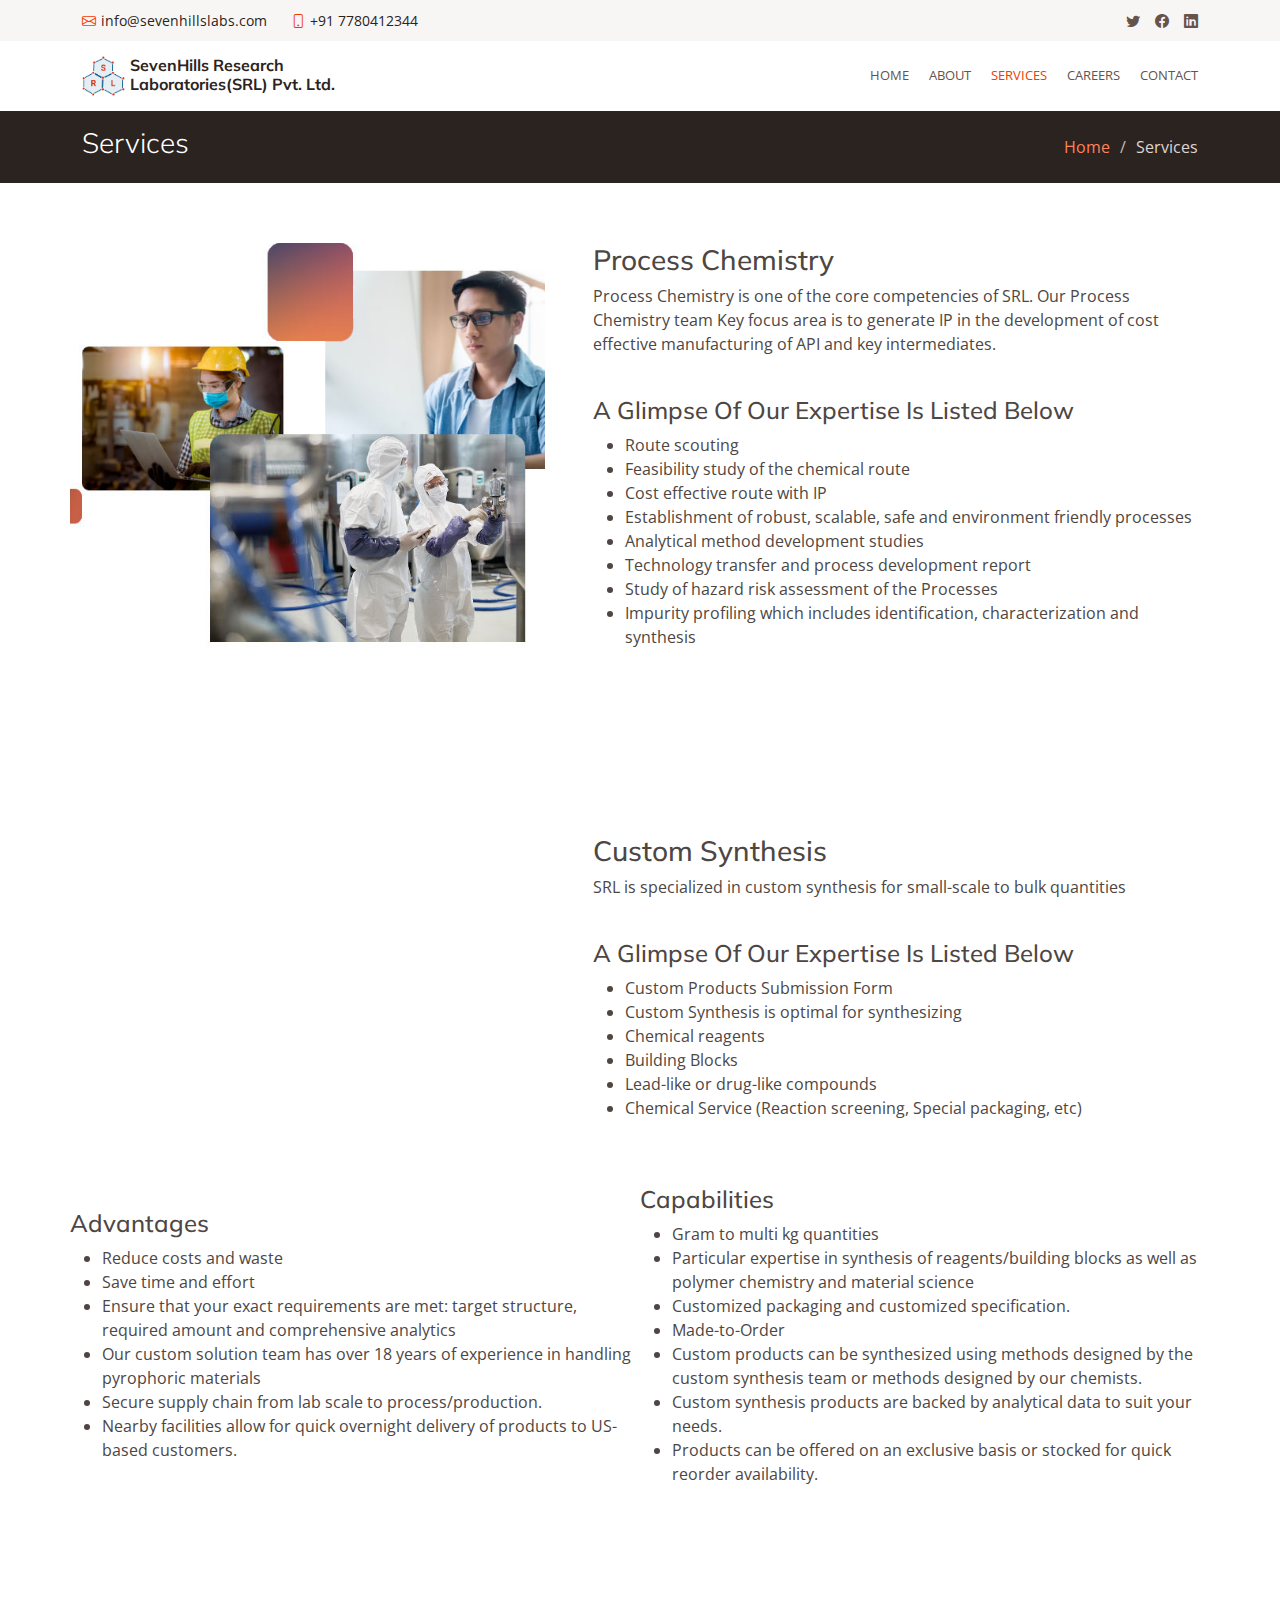
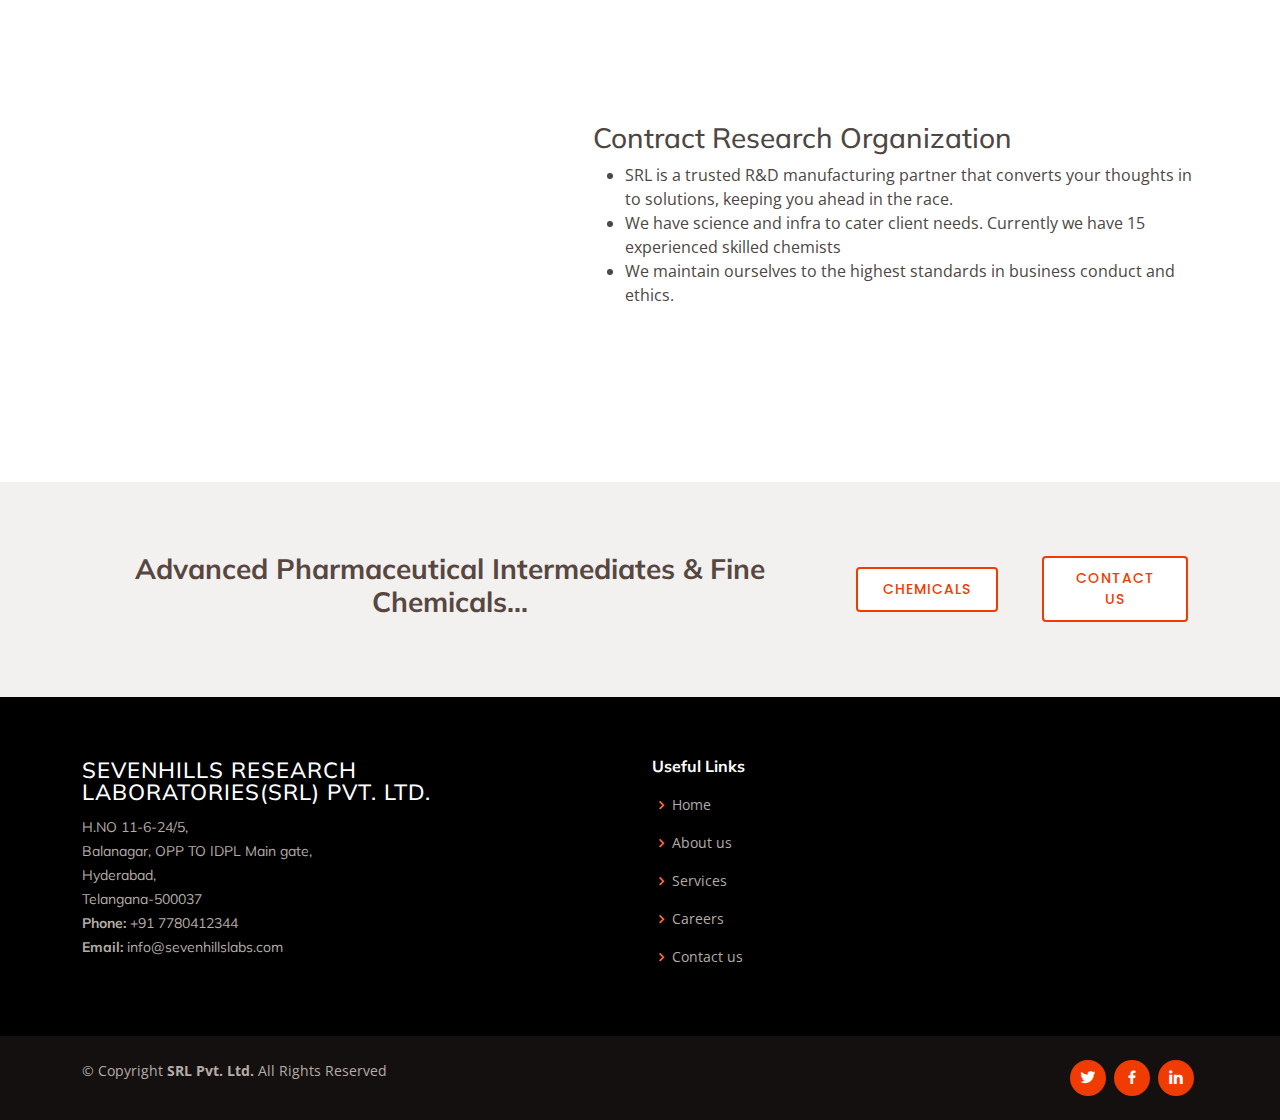
<file: services.html>
<!DOCTYPE html>
<html lang="en">

<head>
  <meta charset="utf-8">
  <meta content="width=device-width, initial-scale=1.0" name="viewport">

  <title>Services - SRL Pvt. Ltd.</title>
  <meta content="" name="description">
  <meta content="" name="keywords">

  <!-- Favicons -->
  <link href="assets/img/favicon.png" rel="icon">
  <link href="assets/img/apple-touch-icon.png" rel="apple-touch-icon">

  <!-- Google Fonts -->
  <link href="https://fonts.googleapis.com/css?family=Open+Sans:300,300i,400,400i,600,600i,700,700i|Muli:300,300i,400,400i,500,500i,600,600i,700,700i|Poppins:300,300i,400,400i,500,500i,600,600i,700,700i"
    rel="stylesheet">

  <!-- Vendor CSS Files -->
  <link href="assets/vendor/animate.css/animate.min.css" rel="stylesheet">
  <link href="assets/vendor/aos/aos.css" rel="stylesheet">
  <link href="assets/vendor/bootstrap/css/bootstrap.min.css" rel="stylesheet">
  <link href="assets/vendor/bootstrap-icons/bootstrap-icons.css" rel="stylesheet">
  <link href="assets/vendor/boxicons/css/boxicons.min.css" rel="stylesheet">
  <link href="assets/vendor/glightbox/css/glightbox.min.css" rel="stylesheet">
  <link href="assets/vendor/swiper/swiper-bundle.min.css" rel="stylesheet">

  <!-- Template Main CSS File -->
  <link href="assets/css/style.css" rel="stylesheet">

  <!-- =======================================================
  * Template Name: SRL - v4.10.0
  * Template URL: https://bootstrapmade.com/flattern-multipurpose-bootstrap-template/
  * Author: BootstrapMade.com
  * License: https://bootstrapmade.com/license/
  ======================================================== -->
</head>

<body>

  <!-- ======= Top Bar ======= -->
  <section id="topbar" class="d-flex align-items-center">
    <div class="container d-flex justify-content-center justify-content-md-between">
      <div class="contact-info d-flex align-items-center">
        <i class="bi bi-envelope d-flex align-items-center">
          <a href="mailto:info@sevenhillslabs.com">info@sevenhillslabs.com</a>
        </i>
        <i class="bi bi-phone d-flex align-items-center ms-4">
          <span>+91 7780412344</span>
        </i>
      </div>
      <div class="social-links d-none d-md-flex align-items-center">
        <a href="#" class="twitter">
          <i class="bi bi-twitter"></i>
        </a>
        <a href="#" class="facebook">
          <i class="bi bi-facebook"></i>
        </a>
        <a href="#" class="linkedin">
          <i class="bi bi-linkedin"></i>
          </i>
        </a>
      </div>
    </div>
  </section>

  <!-- ======= Header ======= -->
  <header id="header" class="d-flex align-items-center">
    <div class="container d-flex justify-content-between">

      <div class="logo">
        <!-- <h1 class="text-light">
              <a href="index.html">SevenHills
              </a>
            </h1> -->
        <!-- Uncomment below if you prefer to use an image logo -->
        <h5>
          <a href="index.html">
            <img src="assets/img/srl.png" alt="" class="img-fluid" /> SevenHills Research Laboratories(SRL) Pvt. Ltd.
          </a>
        </h5>
      </div>

      <nav id="navbar" class="navbar">
        <ul>
          <li>
            <a href="index.html">Home</a>
          </li>
          <li>
            <a href="about.html">About</a>
          </li>
          <li>
            <a class="active" href="services.html">Services</a>
          </li>
          <li>
            <a href="careers.html">Careers</a>
          </li>
          <li>
            <a href="contact.html">Contact</a>
          </li>
        </ul>
        <i class="bi bi-list mobile-nav-toggle"></i>
      </nav>
      <!-- .navbar -->

    </div>
  </header>
  <!-- End Header -->

  <main id="main">

    <!-- ======= Breadcrumbs ======= -->
    <section id="breadcrumbs" class="breadcrumbs">
      <div class="container">

        <div class="d-flex justify-content-between align-items-center">
          <h2>Services</h2>
          <ol>
            <li>
              <a href="index.html">Home</a>
            </li>
            <li>Services</li>
          </ol>
        </div>

      </div>
    </section>
    <!-- End Breadcrumbs -->
    <!-- ======= Services Section ======= -->
    <section id="process-chemistry" class="process-chemistry">
      <div class="container">

        <div class="row no-gutters">
          <div class="image col-xl-5 d-flex align-items-stretch justify-content-center justify-content-lg-start" data-aos="fade-right"></div>
          <div class="col-xl-7 ps-0 ps-lg-5 pe-lg-1 d-flex align-items-stretch">
            <div class="content d-flex flex-column justify-content-center">
              <h3 xdata-aos="fade-up">Process Chemistry
              </h3>
              <p xdata-aos="fade-up">
                Process Chemistry is one of the core competencies of SRL. Our Process Chemistry team Key focus area is to generate IP in
                the development of cost effective manufacturing of API and key intermediates.
              </p>
              <br>
              <h4>A Glimpse Of Our Expertise Is Listed Below
              </h4>
              <ul>
                <li>
                  Route scouting
                </li>
                <li> Feasibility study of the chemical route
                </li>
                <li>
                  Cost effective route with IP
                </li>
                <li>
                  Establishment of robust, scalable, safe and environment friendly processes
                </li>
                <li>
                  Analytical method development studies
                </li>
                <li>
                  Technology transfer and process development report
                </li>
                <li> Study of hazard risk assessment of the Processes
                </li>
                <li> Impurity profiling which includes identification, characterization and synthesis
                </li>
              </ul>
            </div>
            <!-- End .content-->
          </div>
        </div>

      </div>
    </section>
    <section id="synthesis" class="synthesis">
      <div class="container">

        <div class="row no-gutters">
          <div class="image col-xl-5 d-flex align-items-stretch justify-content-center justify-content-lg-start" data-aos="fade-right"></div>
          <div class="col-xl-7 ps-0 ps-lg-5 pe-lg-1 d-flex align-items-stretch">
            <div class="content d-flex flex-column justify-content-center">
              <h3 xdata-aos="fade-up">Custom Synthesis
              </h3>
              <p xdata-aos="fade-up">
                SRL is specialized in custom synthesis for small-scale to bulk quantities
              </p>
              <br>
              <h4>A Glimpse Of Our Expertise Is Listed Below
              </h4>
              <ul>
                <li>
                  Custom Products Submission Form
                </li>
                <li>
                  Custom Synthesis is optimal for synthesizing
                </li>
                <li>
                  Chemical reagents
                </li>
                <li>
                  Building Blocks
                </li>
                <li>
                  Lead-like or drug-like compounds
                </li>
                <li>
                  Chemical Service (Reaction screening, Special packaging, etc)
                </li>
              </ul>
            </div>
            <!-- End .content-->
          </div>
        </div>
        <div class="row no-gutters">
          <div class="col-xl-6 ps-0 ps-lg-6 pe-lg-1 d-flex align-items-stretch">
            <div class="content d-flex flex-column justify-content-center">
              <h4>Advantages
              </h4>
              <ul>
                <li>
                  Reduce costs and waste
                </li>
                <li>
                  Save time and effort
                </li>
                <li>
                  Ensure that your exact requirements are met: target structure, required amount and comprehensive analytics
                </li>
                <li>
                  Our custom solution team has over 18 years of experience in handling pyrophoric materials
                </li>
                <li>
                  Secure supply chain from lab scale to process/production.
                </li>
                <li>
                  Nearby facilities allow for quick overnight delivery of products to US-based customers.
                </li>
              </ul>
            </div>
          </div>
          <div class="col-xl-6 ps-0 ps-lg-6 pe-lg-1 d-flex align-items-stretch">
            <div class="content d-flex flex-column justify-content-center">
              <h4>Capabilities
              </h4>
              <ul>
                <li>
                  Gram to multi kg quantities
                </li>
                <li>
                  Particular expertise in synthesis of reagents/building blocks as well as polymer chemistry and material science
                </li>
                <li>
                  Customized packaging and customized specification.
                </li>
                <li>
                  Made-to-Order
                </li>
                <li>
                  Custom products can be synthesized using methods designed by the custom synthesis team or methods designed by our chemists.
                </li>
                <li>
                  Custom synthesis products are backed by analytical data to suit your needs.
                </li>
                <li> Products can be offered on an exclusive basis or stocked for quick reorder availability.
                </li>
              </ul>
            </div>
            <!-- End .content-->
          </div>
        </div>
      </div>
    </section>
    <section id="research" class="research">
      <div class="container">
        <div class="row no-gutters">
          <div class="image col-xl-5 d-flex align-items-stretch justify-content-center justify-content-lg-start" data-aos="fade-right"></div>
          <div class="col-xl-7 ps-0 ps-lg-5 pe-lg-1 d-flex align-items-stretch">
            <div class="content d-flex flex-column justify-content-center">
              <h3 xdata-aos="fade-up">Contract Research Organization
              </h3>
              <ul>
                <li>
                  SRL is a trusted R&D manufacturing partner that converts your thoughts in to solutions, keeping you ahead in the race.
                </li>
                <li>We have science and infra to cater client needs. Currently we have 15 experienced skilled chemists
                </li>
                <li>
                  We maintain ourselves to the highest standards in business conduct and ethics.
                </li>
              </ul>
            </div>
          </div>
        </div>

      </div>
    </section>
    <!-- ======= Cta Section ======= -->
    <section id="cta" class="cta">
      <div class="container">

        <div class="row">
          <div class="col-lg-8 col-md-12 text-center text-lg-left" style="padding: 10px;">
            <h3>Advanced Pharmaceutical Intermediates & Fine Chemicals...
            </h3>
          </div>
          <div class="col-lg-2 col-md-6 cta-btn-container text-center">
            <a class="cta-btn align-middle" href="./assets/SRL_List_of_Chemicals.xlsx" target="_blank">Chemicals</a>
          </div>
          <div class="col-lg-2 col-md-6 cta-btn-container text-center">
            <a class="cta-btn align-middle" href="./contact.html">Contact us</a>
          </div>
        </div>

      </div>
    </section>
    <!-- End Cta Section -->
  </main>
  <!-- End #main -->

  <!-- ======= Footer ======= -->
  <footer id="footer">

    <div class="footer-top">
      <div class="container">
        <div class="row">

          <div class="col-lg-6 col-md-6 footer-contact">
            <h3>SevenHills Research Laboratories(SRL) Pvt. Ltd.</h3>
            <p>
              H.NO 11-6-24/5,
              <br> Balanagar, OPP TO IDPL Main gate,
              <br>Hyderabad,
              <br>Telangana-500037
              <br>
              <strong>Phone:</strong> +91 7780412344
              <br>
              <strong>Email:</strong> info@sevenhillslabs.com
              <br>
            </p>
          </div>

          <div class="col-lg-6 col-md-6 footer-links">
            <h4>Useful Links</h4>
            <ul>
              <li>
                <i class="bx bx-chevron-right"></i>
                <a href="index.html">Home</a>
              </li>
              <li>
                <i class="bx bx-chevron-right"></i>
                <a href="about.html">About us</a>
              </li>
              <li>
                <i class="bx bx-chevron-right"></i>
                <a href="services.html">Services</a>
              </li>
              <li>
                <i class="bx bx-chevron-right"></i>
                <a href="careers.html">Careers</a>
              </li>
              <li>
                <i class="bx bx-chevron-right"></i>
                <a href="contact.html">Contact us</a>
              </li>
            </ul>
          </div>

        </div>
      </div>
    </div>

    <div class="container d-md-flex py-4">

      <div class="me-md-auto text-center text-md-start">
        <div class="copyright">
          &copy; Copyright
          <strong>
            <span>SRL Pvt. Ltd. </span>
          </strong>All Rights Reserved
        </div>
        <div class="credits">
          <!-- All the links in the footer should remain intact. -->
          <!-- You can delete the links only if you purchased the pro version. -->
          <!-- Licensing information: https://bootstrapmade.com/license/ -->
          <!-- Purchase the pro version with working PHP/AJAX contact form: https://bootstrapmade.com/flattern-multipurpose-bootstrap-template/ -->
          Theme by
          <a href="https://bootstrapmade.com/">BootstrapMade</a>
        </div>
      </div>
      <div class="social-links text-center text-md-right pt-3 pt-md-0">
        <a href="#" class="twitter">
          <i class="bx bxl-twitter"></i>
        </a>
        <a href="#" class="facebook">
          <i class="bx bxl-facebook"></i>
        </a>
        <a href="#" class="linkedin">
          <i class="bx bxl-linkedin"></i>
        </a>
      </div>
    </div>
  </footer>
  <!-- End Footer -->

  <a href="#" class="back-to-top d-flex align-items-center justify-content-center">
    <i class="bi bi-arrow-up-short"></i>
  </a>

  <!-- Vendor JS Files -->
  <script src="assets/vendor/aos/aos.js"></script>
  <script src="assets/vendor/bootstrap/js/bootstrap.bundle.min.js"></script>
  <script src="assets/vendor/glightbox/js/glightbox.min.js"></script>
  <script src="assets/vendor/isotope-layout/isotope.pkgd.min.js"></script>
  <script src="assets/vendor/swiper/swiper-bundle.min.js"></script>
  <script src="assets/vendor/waypoints/noframework.waypoints.js"></script>
  <script src="assets/vendor/php-email-form/validate.js"></script>

  <!-- Template Main JS File -->
  <script src="assets/js/main.js"></script>

</body>

</html>
</file>
<file: assets/css/style.css>
/**
* Template Name: Flattern - v4.10.0
* Template URL: https://bootstrapmade.com/flattern-multipurpose-bootstrap-template/
* Author: BootstrapMade.com
* License: https://bootstrapmade.com/license/
*/

/*--------------------------------------------------------------
# General
--------------------------------------------------------------*/
body {
  font-family: "Open Sans", sans-serif;
  color: #4d4643;
}

a {
  color: #f03c02;
  text-decoration: none;
}

a:hover {
  color: #fd5c28;
  text-decoration: none;
}

h1,
h2,
h3,
h4,
h5,
h6 {
  font-family: "Muli", sans-serif;
}

/*--------------------------------------------------------------
# Back to top button
--------------------------------------------------------------*/
.back-to-top {
  position: fixed;
  visibility: hidden;
  opacity: 0;
  right: 15px;
  bottom: 15px;
  z-index: 996;
  background: #f03c02;
  width: 40px;
  height: 40px;
  border-radius: 4px;
  transition: all 0.4s;
}

.back-to-top i {
  font-size: 28px;
  color: #fff;
  line-height: 0;
}

.back-to-top:hover {
  background: #fd541e;
  color: #fff;
}

.back-to-top.active {
  visibility: visible;
  opacity: 1;
}

/*--------------------------------------------------------------
# Disable AOS delay on mobile
--------------------------------------------------------------*/
@media screen and (max-width: 768px) {
  [data-aos-delay] {
    transition-delay: 0 !important;
  }
}

/*--------------------------------------------------------------
# Top Bar
--------------------------------------------------------------*/
#topbar {
  background: #f8f6f5;
  padding: 10px 0;
  font-size: 14px;
}

#topbar .contact-info i {
  font-style: normal;
  color: #f03c02;
}

#topbar .contact-info i a,
#topbar .contact-info i span {
  padding-left: 5px;
  color: #2b2320;
}

#topbar .contact-info i a {
  line-height: 0;
  transition: 0.3s;
}

#topbar .contact-info i a:hover {
  color: #f03c02;
}

#topbar .social-links a {
  color: #65534c;
  line-height: 0;
  transition: 0.3s;
  margin-left: 15px;
}

#topbar .social-links a:hover {
  color: #f03c02;
}

/*--------------------------------------------------------------
# Header
--------------------------------------------------------------*/
#header {
  height: 70px;
  transition: all 0.5s;
  z-index: 997;
  transition: all 0.5s;
  background: #fff;
}

#header.fixed-top {
  box-shadow: 0px 0px 20px 0px rgba(0, 0, 0, 0.1);
}

#header .logo h5 {
  font-size: 16px;
  font-weight: bold;
  width: 17em;
  margin: 0;
}

#header .logo h5 a,
#header .logo h5 a:hover {
  color: #2b2320;
  text-decoration: none;
}

#header .logo img {
  padding-right: 5px;
  margin: 0;
  max-height: 40px;
  float: left;
}

.scrolled-offset {
  margin-top: 70px;
}

/*--------------------------------------------------------------
# Navigation Menu
--------------------------------------------------------------*/
/**
* Desktop Navigation 
*/
.navbar {
  padding: 0;
}

.navbar ul {
  margin: 0;
  padding: 0;
  display: flex;
  list-style: none;
  align-items: center;
}

.navbar li {
  position: relative;
}

.navbar a,
.navbar a:focus {
  display: flex;
  align-items: center;
  justify-content: space-between;
  padding: 10px 0 10px 20px;
  font-size: 13px;
  color: #65534c;
  white-space: nowrap;
  text-transform: uppercase;
  transition: 0.3s;
}

.navbar a i,
.navbar a:focus i {
  font-size: 12px;
  line-height: 0;
  margin-left: 5px;
}

.navbar a:hover,
.navbar .active,
.navbar .active:focus,
.navbar li:hover>a {
  color: #f03c02;
}

.navbar .getstarted,
.navbar .getstarted:focus {
  background: #f03c02;
  padding: 8px 20px;
  margin-left: 30px;
  border-radius: 4px;
  color: #fff;
}

.navbar .getstarted:hover,
.navbar .getstarted:focus:hover {
  color: #fff;
  background: #fd490f;
}

.navbar .dropdown ul {
  display: block;
  position: absolute;
  left: 14px;
  top: calc(100% + 30px);
  margin: 0;
  padding: 10px 0;
  z-index: 99;
  opacity: 0;
  visibility: hidden;
  background: #fff;
  box-shadow: 0px 0px 30px rgba(127, 137, 161, 0.25);
  transition: 0.3s;
}

.navbar .dropdown ul li {
  min-width: 200px;
}

.navbar .dropdown ul a {
  padding: 10px 20px;
  font-size: 13px;
  text-transform: none;
  font-weight: 500;
  color: #581601;
}

.navbar .dropdown ul a i {
  font-size: 12px;
}

.navbar .dropdown ul a:hover,
.navbar .dropdown ul .active:hover,
.navbar .dropdown ul li:hover>a {
  color: #f03c02;
}

.navbar .dropdown:hover>ul {
  opacity: 1;
  top: 100%;
  visibility: visible;
}

.navbar .dropdown .dropdown ul {
  top: 0;
  left: calc(100% - 30px);
  visibility: hidden;
}

.navbar .dropdown .dropdown:hover>ul {
  opacity: 1;
  top: 0;
  left: 100%;
  visibility: visible;
}

@media (max-width: 1366px) {
  .navbar .dropdown .dropdown ul {
    left: -90%;
  }

  .navbar .dropdown .dropdown:hover>ul {
    left: -100%;
  }
}

/**
* Mobile Navigation 
*/
.mobile-nav-toggle {
  color: #2b2320;
  font-size: 28px;
  cursor: pointer;
  display: none;
  line-height: 0;
  transition: 0.5s;
}

.mobile-nav-toggle.bi-x {
  color: #fff;
}

@media (max-width: 991px) {
  .mobile-nav-toggle {
    display: block;
  }

  .navbar ul {
    display: none;
  }
}

.navbar-mobile {
  position: fixed;
  overflow: hidden;
  top: 0;
  right: 0;
  left: 0;
  bottom: 0;
  background: rgba(14, 11, 10, 0.9);
  transition: 0.3s;
  z-index: 999;
}

.navbar-mobile .mobile-nav-toggle {
  position: absolute;
  top: 15px;
  right: 15px;
}

.navbar-mobile ul {
  display: block;
  position: absolute;
  top: 55px;
  right: 15px;
  bottom: 15px;
  left: 15px;
  padding: 10px 0;
  background-color: #fff;
  overflow-y: auto;
  transition: 0.3s;
}

.navbar-mobile a,
.navbar-mobile a:focus {
  padding: 10px 20px;
  font-size: 15px;
  color: #581601;
}

.navbar-mobile a:hover,
.navbar-mobile .active,
.navbar-mobile li:hover>a {
  color: #f03c02;
}

.navbar-mobile .getstarted,
.navbar-mobile .getstarted:focus {
  margin: 15px;
}

.navbar-mobile .dropdown ul {
  position: static;
  display: none;
  margin: 10px 20px;
  padding: 10px 0;
  z-index: 99;
  opacity: 1;
  visibility: visible;
  background: #fff;
  box-shadow: 0px 0px 30px rgba(127, 137, 161, 0.25);
}

.navbar-mobile .dropdown ul li {
  min-width: 200px;
}

.navbar-mobile .dropdown ul a {
  padding: 10px 20px;
}

.navbar-mobile .dropdown ul a i {
  font-size: 12px;
}

.navbar-mobile .dropdown ul a:hover,
.navbar-mobile .dropdown ul .active:hover,
.navbar-mobile .dropdown ul li:hover>a {
  color: #f03c02;
}

.navbar-mobile .dropdown>.dropdown-active {
  display: block;
}

/*--------------------------------------------------------------
# Hero Section
--------------------------------------------------------------*/
#hero {
  width: 100%;
  height: 70vh;
  overflow: hidden;
  position: relative;
  padding: 0;
}

#hero .carousel,
#hero .carousel-inner,
#hero .carousel-item,
#hero .carousel-item::before {
  background-size: cover;
  background-position: center;
  background-repeat: no-repeat;
  position: absolute;
  top: 0;
  right: 0;
  left: 0;
  bottom: 0;
}

#hero .carousel-container {
  display: flex;
  align-items: flex-end;
  justify-content: center;
  position: absolute;
  bottom: 60px;
  top: 110px;
  left: 50px;
  right: 50px;
}

#hero .carousel-content {
  background: rgba(28, 23, 21, 0.7);
  padding: 20px;
  color: #fff;
  -webkit-animation-duration: 0.5s;
  animation-duration: 0.5s;
  border-top: 5px solid #f03c02;
}

#hero .carousel-content h2 {
  color: #fff;
  margin-bottom: 30px;
  font-size: 28px;
  font-weight: 700;
}

#hero .btn-get-started {
  font-family: "Muli", sans-serif;
  font-weight: 500;
  font-size: 14px;
  letter-spacing: 1px;
  display: inline-block;
  padding: 12px 32px;
  border-radius: 4px;
  transition: 0.5s;
  line-height: 1;
  margin: 10px;
  color: #fff;
  -webkit-animation-delay: 0.8s;
  animation-delay: 0.8s;
  border: 2px solid #f03c02;
}

#hero .btn-get-started:hover {
  background: #f03c02;
  color: #fff;
  text-decoration: none;
}

#hero .carousel-inner .carousel-item {
  transition-property: opacity;
}

#hero .carousel-inner .carousel-item,
#hero .carousel-inner .active.carousel-item-start,
#hero .carousel-inner .active.carousel-item-end {
  opacity: 0;
}

#hero .carousel-inner .active,
#hero .carousel-inner .carousel-item-next.carousel-item-start,
#hero .carousel-inner .carousel-item-prev.carousel-item-end {
  opacity: 1;
  transition: 0.5s;
}

#hero .carousel-inner .carousel-item-next,
#hero .carousel-inner .carousel-item-prev,
#hero .carousel-inner .active.carousel-item-start,
#hero .carousel-inner .active.carousel-item-end {
  left: 0;
  transform: translate3d(0, 0, 0);
}

#hero .carousel-control-prev,
#hero .carousel-control-next {
  width: 10%;
}

#hero .carousel-control-next-icon,
#hero .carousel-control-prev-icon {
  background: none;
  font-size: 48px;
  line-height: 1;
  width: auto;
  height: auto;
}

#hero .carousel-indicators li {
  cursor: pointer;
}

@media (min-width: 1024px) {
  #hero .carousel-content {
    width: 60%;
  }

  #hero .carousel-control-prev,
  #hero .carousel-control-next {
    width: 5%;
  }
}

@media (max-width: 992px) {
  #hero {
    height: calc(100vh - 70px);
  }

  #hero .carousel-content h2 {
    margin-bottom: 15px;
    font-size: 22px;
  }

  #hero .carousel-content p {
    font-size: 15px;
  }
}

@media (max-height: 500px) {
  #hero {
    height: 120vh;
  }
}

/*--------------------------------------------------------------
# Sections General
--------------------------------------------------------------*/
section {
  padding: 60px 0;
  overflow: hidden;
}

.section-bg {
  background-color: #f6f3f2;
}

.section-title {
  padding-bottom: 30px;
  text-align: center;
}

.section-title h2 {
  font-size: 28px;
  font-weight: 300;
  margin-bottom: 20px;
  padding-bottom: 0;
  color: #65534c;
}

.section-title h2 strong {
  font-weight: 700;
}

.section-title p {
  margin-bottom: 0;
}

/*--------------------------------------------------------------
# Breadcrumbs
--------------------------------------------------------------*/
.breadcrumbs {
  padding: 15px 0;
  background: #2b2320;
  min-height: 40px;
}

.breadcrumbs h2 {
  font-size: 28px;
  font-weight: 300;
  color: #fff;
}

.breadcrumbs ol {
  display: flex;
  flex-wrap: wrap;
  list-style: none;
  padding: 0;
  margin: 0;
  color: #ded5d2;
}

.breadcrumbs ol a {
  color: #fe825a;
}

.breadcrumbs ol li+li {
  padding-left: 10px;
}

.breadcrumbs ol li+li::before {
  display: inline-block;
  padding-right: 10px;
  color: #c8bab5;
  content: "/";
}

@media (max-width: 768px) {
  .breadcrumbs .d-flex {
    display: block !important;
  }

  .breadcrumbs ol {
    display: block;
  }

  .breadcrumbs ol li {
    display: inline-block;
  }
}

/*--------------------------------------------------------------
# Cta
--------------------------------------------------------------*/
.cta {
  background: #f3f1f0;
  padding: 60px 0;
  color: #574741;
}

.cta h3 {
  font-size: 28px;
  font-weight: 700;
}

.cta h3 span {
  color: #f03c02;
}

.cta p {
  padding: 0;
  margin: 0;
}

.cta .cta-btn {
  font-family: "Poppins", sans-serif;
  text-transform: uppercase;
  font-weight: 500;
  font-size: 14px;
  letter-spacing: 1px;
  display: inline-block;
  padding: 10px 25px;
  border-radius: 2px;
  transition: 0.4s;
  margin: 10px;
  border-radius: 4px;
  border: 2px solid #f03c02;
  color: #f03c02;
  background: #fff;
}

.cta .cta-btn:hover {
  background: #f03c02;
  color: #fff;
}

@media (max-width: 1024px) {
  .cta {
    background-attachment: scroll;
  }
}

@media (min-width: 769px) {
  .cta .cta-btn-container {
    display: flex;
    align-items: center;
    justify-content: flex-end;
  }
}

/*--------------------------------------------------------------
# Services
--------------------------------------------------------------*/
.services .icon-box {
  padding: 50px 20px;
  margin-top: 35px;
  margin-bottom: 25px;
  text-align: center;
  border: 1px solid #ebe6e4;
  height: 200px;
  position: relative;
  background: #faf9f8;
}

.services .icon {
  position: absolute;
  top: -36px;
  left: calc(50% - 36px);
  transition: 0.2s;
  border-radius: 50%;
  border: 6px solid #fff;
  display: flex;
  justify-content: center;
  align-items: center;
  text-align: center;
  width: 72px;
  height: 72px;
  background: #f03c02;
}

.services .icon i {
  color: #fff;
  font-size: 24px;
  line-height: 0;
}

.services .title {
  font-weight: 700;
  margin-bottom: 15px;
  font-size: 18px;
  text-transform: uppercase;
}

.services .title a {
  color: #343a40;
}

.services .icon-box:hover .icon {
  background: #fff;
  border: 2px solid #f03c02;
}

.services .icon-box:hover .icon i {
  color: #f03c02;
}

.services .icon-box:hover .title a {
  color: #f03c02;
}

.services .description {
  line-height: 24px;
  font-size: 14px;
}

/*--------------------------------------------------------------
# Portfolio
--------------------------------------------------------------*/
.portfolio #portfolio-flters {
  padding: 0;
  margin: 0 auto 50px auto;
  list-style: none;
  text-align: center;
}

.portfolio #portfolio-flters li {
  cursor: pointer;
  display: inline-block;
  padding: 8px 20px 10px 20px;
  font-size: 14px;
  font-weight: 400;
  line-height: 1;
  text-transform: uppercase;
  color: #4d4643;
  transition: all 0.3s;
  border-radius: 50px;
}

.portfolio #portfolio-flters li:hover,
.portfolio #portfolio-flters li.filter-active {
  color: #fff;
  background: #f03c02;
}

.portfolio #portfolio-flters li:last-child {
  margin-right: 0;
}

.portfolio .portfolio-item {
  margin-bottom: 30px;
}

.portfolio .portfolio-item .portfolio-info {
  opacity: 0.9;
  position: absolute;
  left: 30px;
  right: 30px;
  bottom: 10px;
  z-index: 3;
  transition: all ease-in-out 0.3s;
  background: rgba(255, 255, 255, 0.9);
  padding: 15px;
}

.portfolio .portfolio-item .portfolio-info h4 {
  font-size: 18px;
  color: #fff;
  font-weight: 600;
  color: #2b2320;
}

.portfolio .portfolio-item .portfolio-info p {
  color: #65534c;
  font-size: 14px;
  margin-bottom: 0;
}

.portfolio .portfolio-item .portfolio-info .preview-link,
.portfolio .portfolio-item .portfolio-info .details-link {
  position: absolute;
  right: 40px;
  font-size: 24px;
  top: calc(50% - 18px);
  color: #483b36;
}

.portfolio .portfolio-item .portfolio-info .preview-link:hover,
.portfolio .portfolio-item .portfolio-info .details-link:hover {
  color: #f03c02;
}

.portfolio .portfolio-item .portfolio-info .details-link {
  right: 10px;
}

.portfolio .portfolio-item .portfolio-links {
  opacity: 0;
  left: 0;
  right: 0;
  text-align: center;
  z-index: 3;
  position: absolute;
  transition: all ease-in-out 0.3s;
}

.portfolio .portfolio-item .portfolio-links a {
  color: #fff;
  margin: 0 2px;
  font-size: 28px;
  display: inline-block;
  transition: 0.3s;
}

.portfolio .portfolio-item .portfolio-links a:hover {
  color: #fe825a;
}

.portfolio .portfolio-item:hover .portfolio-info {
  opacity: 1;
  bottom: 20px;
}

/*--------------------------------------------------------------
# Portfolio Details
--------------------------------------------------------------*/
.portfolio-details {
  padding-top: 40px;
}

.portfolio-details .portfolio-details-slider img {
  width: 100%;
}

.portfolio-details .portfolio-details-slider .swiper-pagination {
  margin-top: 20px;
  position: relative;
}

.portfolio-details .portfolio-details-slider .swiper-pagination .swiper-pagination-bullet {
  width: 12px;
  height: 12px;
  background-color: #fff;
  opacity: 1;
  border: 1px solid #f03c02;
}

.portfolio-details .portfolio-details-slider .swiper-pagination .swiper-pagination-bullet-active {
  background-color: #f03c02;
}

.portfolio-details .portfolio-info {
  padding: 30px;
  box-shadow: 0px 0 30px rgba(43, 35, 32, 0.08);
}

.portfolio-details .portfolio-info h3 {
  font-size: 22px;
  font-weight: 700;
  margin-bottom: 20px;
  padding-bottom: 20px;
  border-bottom: 1px solid #eee;
}

.portfolio-details .portfolio-info ul {
  list-style: none;
  padding: 0;
  font-size: 15px;
}

.portfolio-details .portfolio-info ul li+li {
  margin-top: 10px;
}

.portfolio-details .portfolio-description {
  padding-top: 30px;
}

.portfolio-details .portfolio-description h2 {
  font-size: 26px;
  font-weight: 700;
  margin-bottom: 20px;
}

.portfolio-details .portfolio-description p {
  padding: 0;
}

/*--------------------------------------------------------------
# Clients
--------------------------------------------------------------*/
.clients .clients-wrap {
  border-top: 1px solid #f1eeed;
  border-left: 1px solid #f1eeed;
}

.clients .client-logo {
  padding: 20px;
  display: flex;
  justify-content: center;
  align-items: center;
  border-right: 1px solid #f1eeed;
  border-bottom: 1px solid #f1eeed;
  overflow: hidden;
  background: #fff;
  height: 100px;
}

.clients .client-logo img {
  transition: all 0.3s ease-in-out;
  height: 36px;
  filter: grayscale(100%);
}

.clients .client-logo:hover img {
  filter: none;
  transform: scale(1.1);
}

/*--------------------------------------------------------------
# About Us
--------------------------------------------------------------*/
.about-us .content {
  padding: 30px 0;
}

.about-us .content h3 {
  font-weight: 700;
  font-size: 34px;
}

.about-us .content p {
  margin-bottom: 0;
}

.about-us .content .icon-box {
  margin-top: 25px;
}

.about-us .content .icon-box h4 {
  font-size: 20px;
  font-weight: 700;
  margin: 5px 0 10px 60px;
}

.about-us .content .icon-box i {
  font-size: 48px;
  float: left;
  color: #f03c02;
}

.about-us .content .icon-box p {
  font-size: 15px;
  color: #90847f;
  margin-left: 60px;
}

.about-us .image {
  background: url("../img/about.jpg") center center no-repeat;
  background-size: cover;
  min-height: 400px;
}
.quality .image {
  background: url("../img/quality.jpg") center center no-repeat;
  background-size: contain;
}
.process-chemistry .image {
  background: url("../img/services/process.jpg") center center no-repeat;
  background-size: cover;
  min-height: 400px;
}
.synthesis .image {
  background: url("../img/services/synthesis.jpg") center center no-repeat;
  background-size: cover;
  min-height: 400px;
}
.research .image {
  background: url("../img/services/research.jpg") center center no-repeat;
  background-size: cover;
  min-height: 400px;
}
.careers .image {
  background: url("../img/career.jpg") center center no-repeat;
  background-size: cover;
  min-height: 400px;
}
@media (max-width: 991px) {
  .about-us .image {
    text-align: center;
  }

  .about-us .image img {
    max-width: 80%;
  }
}

@media (max-width: 667px) {
  .about-us .image img {
    max-width: 100%;
  }
}

/*--------------------------------------------------------------
# Our Team
--------------------------------------------------------------*/
.team .member {
  margin-bottom: 20px;
  overflow: hidden;
  text-align: center;
  border-radius: 5px;
  background: #fff;
  box-shadow: 0px 2px 15px rgba(0, 0, 0, 0.1);
  width: 100%;
}

.team .member .member-img {
  position: relative;
  overflow: hidden;
  display: none;
}

.team .member .social {
  position: absolute;
  left: 0;
  bottom: 0;
  right: 0;
  height: 40px;
  opacity: 0;
  transition: ease-in-out 0.3s;
  background: rgba(255, 255, 255, 0.85);
  display: none;
  align-items: center;
  justify-content: center;
}

.team .member .social a {
  transition: color 0.3s;
  color: #2b2320;
  margin: 0 10px;
  display: inline-flex;
  align-items: center;
  justify-content: center;
}

.team .member .social a:hover {
  color: #f03c02;
}

.team .member .social i {
  font-size: 18px;
  line-height: 0;
}

.team .member .member-info {
  padding: 25px 15px;
}

.team .member .member-info h4 {
  font-weight: 700;
  margin-bottom: 5px;
  font-size: 18px;
  color: #2b2320;
}

.team .member .member-info span {
  display: block;
  font-size: 13px;
  font-weight: 400;
  color: #b4aca8;
}

.team .member .member-info p {
  font-style: italic;
  font-size: 14px;
  line-height: 26px;
  color: #847872;
}

.team .member:hover .social {
  opacity: 0;
}
.team .member.konda .member-img {
  display: block !important;
  width: 16%;
  float: left;
  margin: 1%;
}
/*--------------------------------------------------------------
# Our Skills
--------------------------------------------------------------*/
.skills .progress {
  height: 50px;
  display: block;
  background: none;
}

.skills .progress .skill {
  padding: 0;
  margin: 0 0 6px 0;
  text-transform: uppercase;
  display: block;
  font-weight: 600;
  font-family: "Poppins", sans-serif;
  color: #2b2320;
}

.skills .progress .skill .val {
  float: right;
  font-style: normal;
}

.skills .progress-bar-wrap {
  background: #ded5d2;
}

.skills .progress-bar {
  width: 1px;
  height: 10px;
  transition: 0.9s;
  background-color: #f03c02;
}

/*--------------------------------------------------------------
# Features
--------------------------------------------------------------*/
.features {
  padding-top: 0;
}

.features .nav-tabs {
  border: 0;
}

.features .nav-link {
  border: 0;
  padding: 25px 20px;
  transition: 0.3s;
  color: #2b2320;
}

.features .nav-link:hover {
  color: #f03c02;
}

.features .nav-link h4 {
  font-size: 18px;
  font-weight: 600;
}

.features .nav-link p {
  font-size: 14px;
  margin-bottom: 0;
}

.features .nav-link.active {
  box-shadow: 0px 0 15px rgba(0, 0, 0, 0.12);
  color: #f03c02;
}

.features .tab-pane.active {
  -webkit-animation: slide-down 0.5s ease-out;
  animation: slide-down 0.5s ease-out;
}

@-webkit-keyframes slide-down {
  0% {
    opacity: 0;
  }

  100% {
    opacity: 1;
  }
}

@keyframes slide-down {
  0% {
    opacity: 0;
  }

  100% {
    opacity: 1;
  }
}

/*--------------------------------------------------------------
# Pricing
--------------------------------------------------------------*/
.pricing .box {
  padding: 20px;
  background: #f3f1f0;
  text-align: center;
  border-radius: 8px;
  position: relative;
  overflow: hidden;
}

.pricing h3 {
  font-weight: 400;
  padding: 15px;
  font-size: 18px;
  text-transform: uppercase;
  font-weight: 600;
  color: #2b2320;
}

.pricing h4 {
  font-size: 42px;
  color: #f03c02;
  font-weight: 500;
  font-family: "Open Sans", sans-serif;
  margin-bottom: 20px;
}

.pricing h4 sup {
  font-size: 20px;
  top: -15px;
  left: -3px;
}

.pricing h4 span {
  color: #bababa;
  font-size: 16px;
  font-weight: 300;
}

.pricing ul {
  padding: 0;
  list-style: none;
  color: #2b2320;
  text-align: center;
  line-height: 20px;
  font-size: 14px;
}

.pricing ul li {
  padding-bottom: 16px;
}

.pricing ul .na {
  color: #ccc;
  text-decoration: line-through;
}

.pricing .btn-wrap {
  padding: 15px;
  text-align: center;
}

.pricing .btn-buy {
  color: #9c847b;
  border: 2px solid #e9e3e1;
  display: inline-block;
  padding: 10px 40px 12px 40px;
  border-radius: 4px;
  transition: none;
  font-size: 14px;
  font-weight: 400;
  font-family: "Muli", sans-serif;
  font-weight: 600;
  transition: 0.3s;
}

.pricing .btn-buy:hover {
  color: #f03c02;
  border-color: #f03c02;
}

.pricing .featured {
  background: #fd5c28;
  box-shadow: none;
}

.pricing .featured h3,
.pricing .featured h4,
.pricing .featured h4 span,
.pricing .featured ul,
.pricing .featured ul .na {
  color: #fff;
}

.pricing .featured .btn-wrap {
  padding: 15px;
  text-align: center;
}

.pricing .featured .btn-buy {
  color: #fff;
  border-color: rgba(255, 255, 255, 0.5);
}

.pricing .featured .btn-buy:hover {
  color: #f03c02;
  background: #fff;
  border-color: #fff;
}

/*--------------------------------------------------------------
# Cta Pricing
--------------------------------------------------------------*/
.cta-pricing {
  background: #f3f1f0;
  color: #65534c;
}

.cta-pricing h3 {
  font-size: 28px;
  font-weight: 700;
}

.cta-pricing .cta-btn {
  font-family: "Poppins", sans-serif;
  text-transform: uppercase;
  font-weight: 500;
  font-size: 14px;
  letter-spacing: 1px;
  display: inline-block;
  padding: 10px 25px;
  border-radius: 2px;
  transition: 0.4s;
  margin: 10px;
  border-radius: 4px;
  border: 2px solid #f03c02;
  color: #f03c02;
  background: #fff;
}

.cta-pricing .cta-btn:hover {
  background: #f03c02;
  color: #fff;
}

/*--------------------------------------------------------------
# Testimonials
--------------------------------------------------------------*/
.testimonials .testimonials-carousel,
.testimonials .testimonials-slider {
  overflow: hidden;
}

.testimonials .testimonial-item {
  box-sizing: content-box;
  padding: 40px;
  box-shadow: 0px 2px 12px rgba(0, 0, 0, 0.08);
  position: relative;
  background: #fff;
}

.testimonials .testimonial-item .testimonial-img {
  width: 90px;
  border-radius: 50px;
  border: 6px solid #fff;
  float: left;
  margin: 0 10px 0 0;
}

.testimonials .testimonial-item h3 {
  font-size: 18px;
  font-weight: bold;
  margin: 10px 0 5px 0;
  color: #111;
}

.testimonials .testimonial-item h4 {
  font-size: 14px;
  color: #999;
  margin: 0;
}

.testimonials .testimonial-item .quote-icon-left,
.testimonials .testimonial-item .quote-icon-right {
  color: #fecfc0;
  font-size: 26px;
}

.testimonials .testimonial-item .quote-icon-left {
  display: inline-block;
  left: -5px;
  position: relative;
}

.testimonials .testimonial-item .quote-icon-right {
  display: inline-block;
  right: -5px;
  position: relative;
  top: 10px;
}

.testimonials .testimonial-item p {
  font-style: italic;
  margin: 15px 0 0 0;
  padding: 0;
}

/*--------------------------------------------------------------
# Contact
--------------------------------------------------------------*/
.contact .info-wrap {
  box-shadow: 0px 2px 15px rgba(0, 0, 0, 0.1);
  padding: 30px;
}

.contact .info {
  background: #fff;
}

.contact .info i {
  font-size: 20px;
  color: #f03c02;
  float: left;
  width: 44px;
  height: 44px;
  background: #ffeee8;
  display: flex;
  justify-content: center;
  align-items: center;
  border-radius: 50px;
  transition: all 0.3s ease-in-out;
}

.contact .info h4 {
  padding: 0 0 0 60px;
  font-size: 22px;
  font-weight: 600;
  margin-bottom: 5px;
  color: #2b2320;
}

.contact .info p {
  padding: 0 0 0 60px;
  margin-bottom: 0;
  font-size: 14px;
  color: #65534c;
}

.contact .info:hover i {
  background: #f03c02;
  color: #fff;
}

.contact .php-email-form {
  width: 100%;
  box-shadow: 0 0 24px 0 rgba(0, 0, 0, 0.12);
  padding: 30px;
  background: #fff;
}

.contact .php-email-form .form-group {
  padding-bottom: 8px;
}

.contact .php-email-form .error-message {
  display: none;
  color: #fff;
  background: #ed3c0d;
  text-align: left;
  padding: 15px;
  font-weight: 600;
}

.contact .php-email-form .error-message br+br {
  margin-top: 25px;
}

.contact .php-email-form .sent-message {
  display: none;
  color: #fff;
  background: #18d26e;
  text-align: center;
  padding: 15px;
  font-weight: 600;
}

.contact .php-email-form .loading {
  display: none;
  background: #fff;
  text-align: center;
  padding: 15px;
}

.contact .php-email-form .loading:before {
  content: "";
  display: inline-block;
  border-radius: 50%;
  width: 24px;
  height: 24px;
  margin: 0 10px -6px 0;
  border: 3px solid #18d26e;
  border-top-color: #eee;
  -webkit-animation: animate-loading 1s linear infinite;
  animation: animate-loading 1s linear infinite;
}

.contact .php-email-form input,
.contact .php-email-form textarea {
  border-radius: 0;
  box-shadow: none;
  font-size: 14px;
}

.contact .php-email-form input {
  height: 44px;
}

.contact .php-email-form textarea {
  padding: 10px 12px;
}

.contact .php-email-form button[type=submit] {
  background: #f03c02;
  border: 0;
  padding: 10px 24px;
  color: #fff;
  transition: 0.4s;
  border-radius: 4px;
}

.contact .php-email-form button[type=submit]:hover {
  background: #fd5c28;
}

@-webkit-keyframes animate-loading {
  0% {
    transform: rotate(0deg);
  }

  100% {
    transform: rotate(360deg);
  }
}

@keyframes animate-loading {
  0% {
    transform: rotate(0deg);
  }

  100% {
    transform: rotate(360deg);
  }
}

/*--------------------------------------------------------------
# Blog
--------------------------------------------------------------*/
.blog {
  padding: 40px 0 20px 0;
}

.blog .entry {
  padding: 30px;
  margin-bottom: 60px;
  box-shadow: 0 4px 16px rgba(0, 0, 0, 0.1);
}

.blog .entry .entry-img {
  max-height: 440px;
  margin: -30px -30px 20px -30px;
  overflow: hidden;
}

.blog .entry .entry-title {
  font-size: 28px;
  font-weight: bold;
  padding: 0;
  margin: 0 0 20px 0;
}

.blog .entry .entry-title a {
  color: #2b2320;
  transition: 0.3s;
}

.blog .entry .entry-title a:hover {
  color: #f03c02;
}

.blog .entry .entry-meta {
  margin-bottom: 15px;
  color: #9c847b;
}

.blog .entry .entry-meta ul {
  display: flex;
  flex-wrap: wrap;
  list-style: none;
  align-items: center;
  padding: 0;
  margin: 0;
}

.blog .entry .entry-meta ul li+li {
  padding-left: 20px;
}

.blog .entry .entry-meta i {
  font-size: 16px;
  margin-right: 8px;
  line-height: 0;
}

.blog .entry .entry-meta a {
  color: #847872;
  font-size: 14px;
  display: inline-block;
  line-height: 1;
}

.blog .entry .entry-content p {
  line-height: 24px;
}

.blog .entry .entry-content .read-more {
  -moz-text-align-last: right;
  text-align-last: right;
}

.blog .entry .entry-content .read-more a {
  display: inline-block;
  background: #f03c02;
  color: #fff;
  padding: 6px 20px;
  transition: 0.3s;
  font-size: 14px;
  border-radius: 4px;
}

.blog .entry .entry-content .read-more a:hover {
  background: #fd490f;
}

.blog .entry .entry-content h3 {
  font-size: 22px;
  margin-top: 30px;
  font-weight: bold;
}

.blog .entry .entry-content blockquote {
  overflow: hidden;
  background-color: #fafafa;
  padding: 60px;
  position: relative;
  text-align: center;
  margin: 20px 0;
}

.blog .entry .entry-content blockquote p {
  color: #4d4643;
  line-height: 1.6;
  margin-bottom: 0;
  font-style: italic;
  font-weight: 500;
  font-size: 22px;
}

.blog .entry .entry-content blockquote::after {
  content: "";
  position: absolute;
  left: 0;
  top: 0;
  bottom: 0;
  width: 3px;
  background-color: #2b2320;
  margin-top: 20px;
  margin-bottom: 20px;
}

.blog .entry .entry-footer {
  padding-top: 10px;
  border-top: 1px solid #e6e6e6;
}

.blog .entry .entry-footer i {
  color: #836a61;
  display: inline;
}

.blog .entry .entry-footer a {
  color: #3a2f2b;
  transition: 0.3s;
}

.blog .entry .entry-footer a:hover {
  color: #f03c02;
}

.blog .entry .entry-footer .cats {
  list-style: none;
  display: inline;
  padding: 0 20px 0 0;
  font-size: 14px;
}

.blog .entry .entry-footer .cats li {
  display: inline-block;
}

.blog .entry .entry-footer .tags {
  list-style: none;
  display: inline;
  padding: 0;
  font-size: 14px;
}

.blog .entry .entry-footer .tags li {
  display: inline-block;
}

.blog .entry .entry-footer .tags li+li::before {
  padding-right: 6px;
  color: #6c757d;
  content: ",";
}

.blog .entry .entry-footer .share {
  font-size: 16px;
}

.blog .entry .entry-footer .share i {
  padding-left: 5px;
}

.blog .entry-single {
  margin-bottom: 30px;
}

.blog .blog-author {
  padding: 20px;
  margin-bottom: 30px;
  box-shadow: 0 4px 16px rgba(0, 0, 0, 0.1);
}

.blog .blog-author img {
  width: 120px;
  margin-right: 20px;
}

.blog .blog-author h4 {
  font-weight: 600;
  font-size: 22px;
  margin-bottom: 0px;
  padding: 0;
  color: #2b2320;
}

.blog .blog-author .social-links {
  margin: 0 10px 10px 0;
}

.blog .blog-author .social-links a {
  color: rgba(43, 35, 32, 0.5);
  margin-right: 5px;
}

.blog .blog-author p {
  font-style: italic;
  color: #bfb9b6;
}

.blog .blog-comments {
  margin-bottom: 30px;
}

.blog .blog-comments .comments-count {
  font-weight: bold;
}

.blog .blog-comments .comment {
  margin-top: 30px;
  position: relative;
}

.blog .blog-comments .comment .comment-img {
  margin-right: 14px;
}

.blog .blog-comments .comment .comment-img img {
  width: 60px;
}

.blog .blog-comments .comment h5 {
  font-size: 16px;
  margin-bottom: 2px;
}

.blog .blog-comments .comment h5 a {
  font-weight: bold;
  color: #4d4643;
  transition: 0.3s;
}

.blog .blog-comments .comment h5 a:hover {
  color: #f03c02;
}

.blog .blog-comments .comment h5 .reply {
  padding-left: 10px;
  color: #2b2320;
}

.blog .blog-comments .comment h5 .reply i {
  font-size: 20px;
}

.blog .blog-comments .comment time {
  display: block;
  font-size: 14px;
  color: #483b36;
  margin-bottom: 5px;
}

.blog .blog-comments .comment.comment-reply {
  padding-left: 40px;
}

.blog .blog-comments .reply-form {
  margin-top: 30px;
  padding: 30px;
  box-shadow: 0 4px 16px rgba(0, 0, 0, 0.1);
}

.blog .blog-comments .reply-form h4 {
  font-weight: bold;
  font-size: 22px;
}

.blog .blog-comments .reply-form p {
  font-size: 14px;
}

.blog .blog-comments .reply-form input {
  border-radius: 4px;
  padding: 10px 10px;
  font-size: 14px;
}

.blog .blog-comments .reply-form input:focus {
  box-shadow: none;
  border-color: #fe825a;
}

.blog .blog-comments .reply-form textarea {
  border-radius: 4px;
  padding: 10px 10px;
  font-size: 14px;
}

.blog .blog-comments .reply-form textarea:focus {
  box-shadow: none;
  border-color: #fe825a;
}

.blog .blog-comments .reply-form .form-group {
  margin-bottom: 25px;
}

.blog .blog-comments .reply-form .btn-primary {
  border-radius: 4px;
  padding: 10px 20px;
  border: 0;
  background-color: #2b2320;
}

.blog .blog-comments .reply-form .btn-primary:hover {
  background-color: #3a2f2b;
}

.blog .blog-pagination {
  color: #65534c;
}

.blog .blog-pagination ul {
  display: flex;
  padding: 0;
  margin: 0;
  list-style: none;
}

.blog .blog-pagination li {
  margin: 0 5px;
  transition: 0.3s;
}

.blog .blog-pagination li a {
  color: #2b2320;
  padding: 7px 16px;
  display: flex;
  align-items: center;
  justify-content: center;
}

.blog .blog-pagination li.active,
.blog .blog-pagination li:hover {
  background: #f03c02;
}

.blog .blog-pagination li.active a,
.blog .blog-pagination li:hover a {
  color: #fff;
}

.blog .sidebar {
  padding: 30px;
  margin: 0 0 60px 20px;
  box-shadow: 0 4px 16px rgba(0, 0, 0, 0.1);
}

.blog .sidebar .sidebar-title {
  font-size: 20px;
  font-weight: 700;
  padding: 0 0 0 0;
  margin: 0 0 15px 0;
  color: #2b2320;
  position: relative;
}

.blog .sidebar .sidebar-item {
  margin-bottom: 30px;
}

.blog .sidebar .search-form form {
  background: #fff;
  border: 1px solid #ddd;
  padding: 3px 10px;
  position: relative;
}

.blog .sidebar .search-form form input[type=text] {
  border: 0;
  padding: 4px;
  border-radius: 4px;
  width: calc(100% - 40px);
}

.blog .sidebar .search-form form button {
  position: absolute;
  top: 0;
  right: 0;
  bottom: 0;
  border: 0;
  background: none;
  font-size: 16px;
  padding: 0 15px;
  margin: -1px;
  background: #f03c02;
  color: #fff;
  transition: 0.3s;
  border-radius: 0 4px 4px 0;
  line-height: 0;
}

.blog .sidebar .search-form form button i {
  line-height: 0;
}

.blog .sidebar .search-form form button:hover {
  background: #fd4509;
}

.blog .sidebar .categories ul {
  list-style: none;
  padding: 0;
}

.blog .sidebar .categories ul li+li {
  padding-top: 10px;
}

.blog .sidebar .categories ul a {
  color: #2b2320;
  transition: 0.3s;
}

.blog .sidebar .categories ul a:hover {
  color: #f03c02;
}

.blog .sidebar .categories ul a span {
  padding-left: 5px;
  color: #b4aca8;
  font-size: 14px;
}

.blog .sidebar .recent-posts .post-item+.post-item {
  margin-top: 15px;
}

.blog .sidebar .recent-posts img {
  width: 80px;
  float: left;
}

.blog .sidebar .recent-posts h4 {
  font-size: 15px;
  margin-left: 95px;
  font-weight: bold;
}

.blog .sidebar .recent-posts h4 a {
  color: #2b2320;
  transition: 0.3s;
}

.blog .sidebar .recent-posts h4 a:hover {
  color: #f03c02;
}

.blog .sidebar .recent-posts time {
  display: block;
  margin-left: 95px;
  font-style: italic;
  font-size: 14px;
  color: #b4aca8;
}

.blog .sidebar .tags {
  margin-bottom: -10px;
}

.blog .sidebar .tags ul {
  list-style: none;
  padding: 0;
}

.blog .sidebar .tags ul li {
  display: inline-block;
}

.blog .sidebar .tags ul a {
  color: #745f56;
  font-size: 14px;
  padding: 6px 14px;
  margin: 0 6px 8px 0;
  border: 1px solid #ded5d2;
  display: inline-block;
  transition: 0.3s;
}

.blog .sidebar .tags ul a:hover {
  color: #fff;
  border: 1px solid #f03c02;
  background: #f03c02;
}

.blog .sidebar .tags ul a span {
  padding-left: 5px;
  color: #c8bab5;
  font-size: 14px;
}

/*--------------------------------------------------------------
# Footer
--------------------------------------------------------------*/
#footer {
  color: #b4aca8;
  font-size: 14px;
  background: #14100f;
}

#footer .footer-top {
  padding: 60px 0 30px 0;
  background: black;
}

#footer .footer-top .footer-contact {
  margin-bottom: 30px;
}

#footer .footer-top .footer-contact h3 {
  font-size: 22px;
  margin: 0 0 10px 0;
  padding: 2px 0 2px 0;
  line-height: 1;
  font-weight: 500;
  letter-spacing: 1px;
  text-transform: uppercase;
  color: #fff;
  width: 65%;
}

#footer .footer-top .footer-contact p {
  font-size: 14px;
  line-height: 24px;
  margin-bottom: 0;
  font-family: "Muli", sans-serif;
  color: #b4aca8;
}

#footer .footer-top h4 {
  font-size: 16px;
  font-weight: bold;
  color: #fff;
  position: relative;
  padding-bottom: 12px;
}

#footer .footer-top .footer-links {
  margin-bottom: 30px;
}

#footer .footer-top .footer-links ul {
  list-style: none;
  padding: 0;
  margin: 0;
}

#footer .footer-top .footer-links ul i {
  padding-right: 2px;
  color: #fd6f41;
  font-size: 18px;
  line-height: 1;
}

#footer .footer-top .footer-links ul li {
  padding: 10px 0;
  display: flex;
  align-items: center;
}

#footer .footer-top .footer-links ul li:first-child {
  padding-top: 0;
}

#footer .footer-top .footer-links ul a {
  color: #b4aca8;
  transition: 0.3s;
  display: inline-block;
  line-height: 1;
}

#footer .footer-top .footer-links ul a:hover {
  text-decoration: none;
  color: #fd6f41;
}

#footer .footer-newsletter {
  font-size: 15px;
}

#footer .footer-newsletter h4 {
  font-size: 16px;
  font-weight: bold;
  color: #fff;
  position: relative;
  padding-bottom: 12px;
}

#footer .footer-newsletter form {
  margin-top: 30px;
  background: #fff;
  padding: 6px 10px;
  position: relative;
  border-radius: 4px 0 0 4px;
  text-align: left;
}

#footer .footer-newsletter form input[type=email] {
  border: 0;
  padding: 4px 8px;
  width: calc(100% - 100px);
}

#footer .footer-newsletter form input[type=submit] {
  position: absolute;
  top: 0;
  right: -4px;
  bottom: 0;
  border: 0;
  background: none;
  font-size: 16px;
  padding: 0 20px;
  background: #f03c02;
  color: #fff;
  transition: 0.3s;
  border-radius: 0 4px 4px 0;
  box-shadow: 0px 2px 15px rgba(0, 0, 0, 0.1);
}

#footer .footer-newsletter form input[type=submit]:hover {
  background: #fd5c28;
}

#footer .credits {
  padding-top: 5px;
  font-size: 0.1px;
  color: #000;
}

#footer .social-links a {
  font-size: 18px;
  display: inline-block;
  background: #f03c02;
  color: #fff;
  line-height: 1;
  padding: 8px 0;
  margin-right: 4px;
  border-radius: 50%;
  text-align: center;
  width: 36px;
  height: 36px;
  transition: 0.3s;
}

#footer .social-links a:hover {
  background: #fd5c28;
  color: #fff;
  text-decoration: none;
}
</file>
